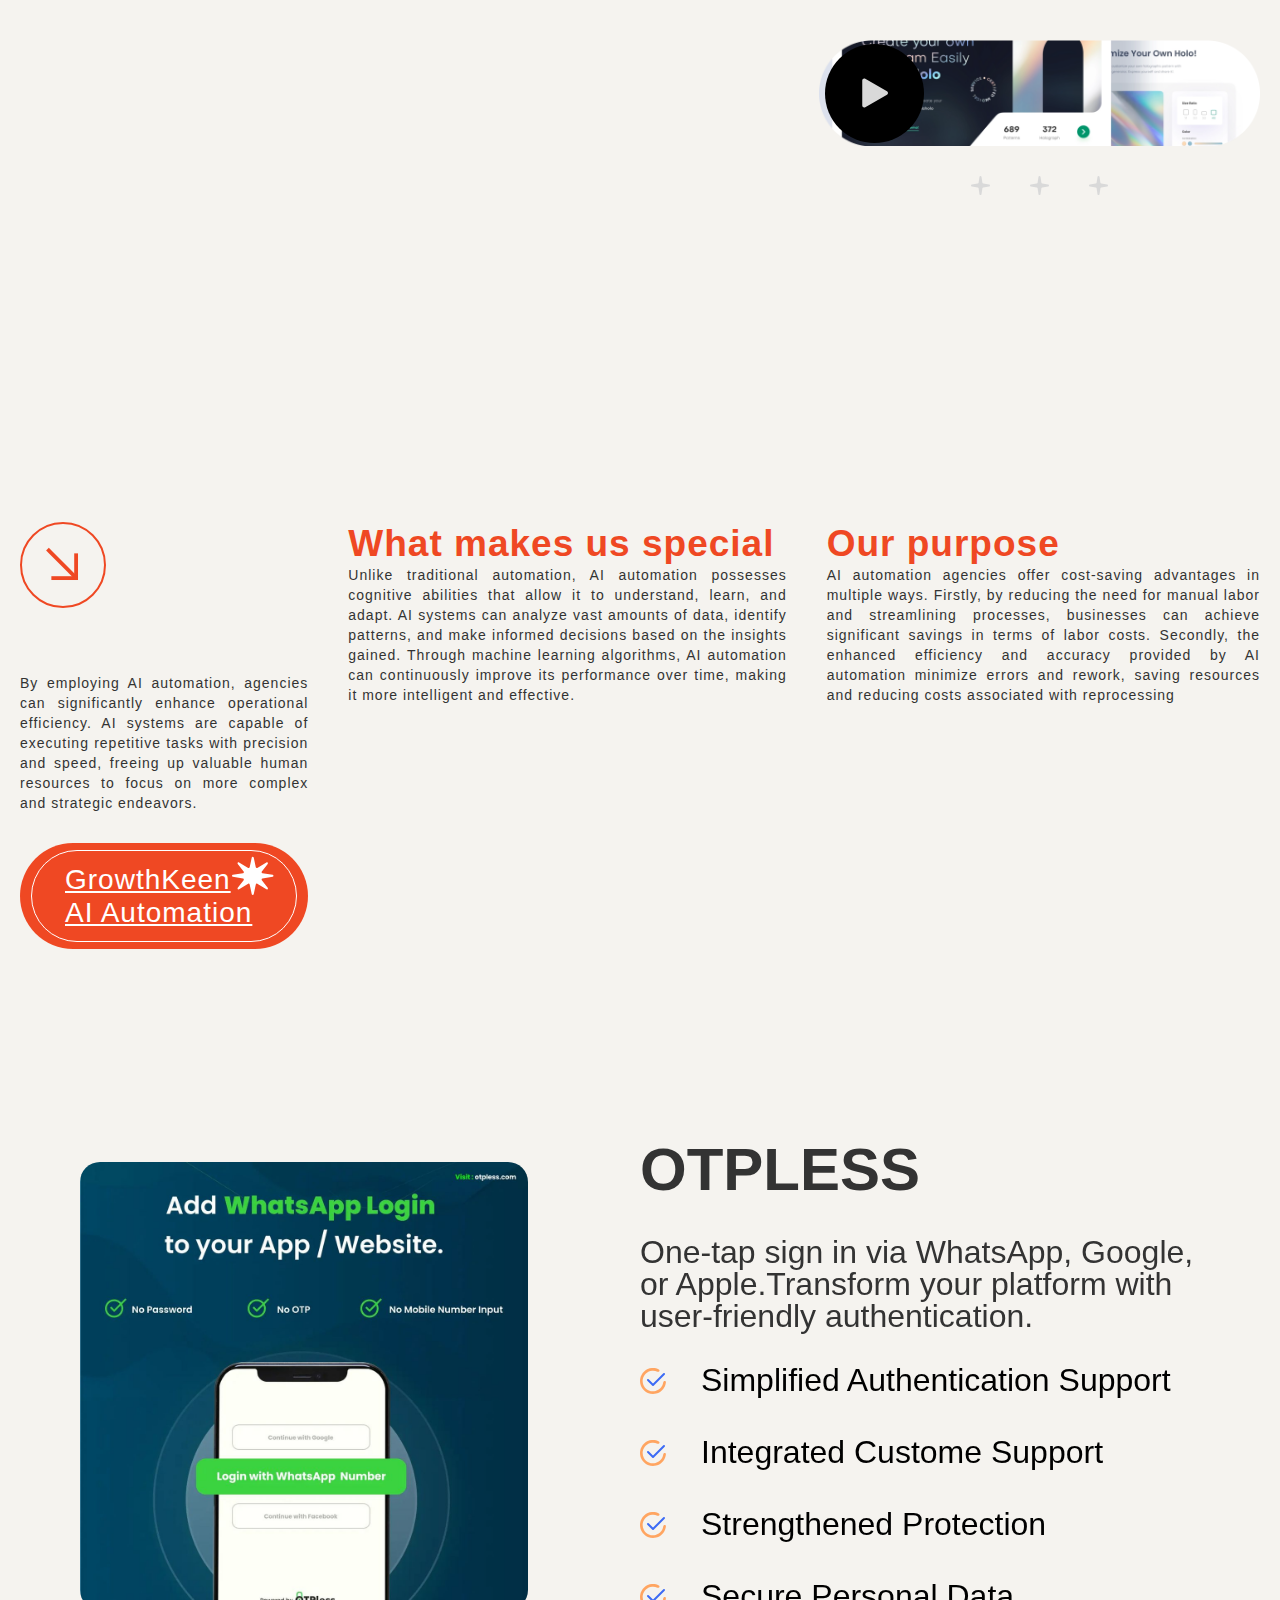
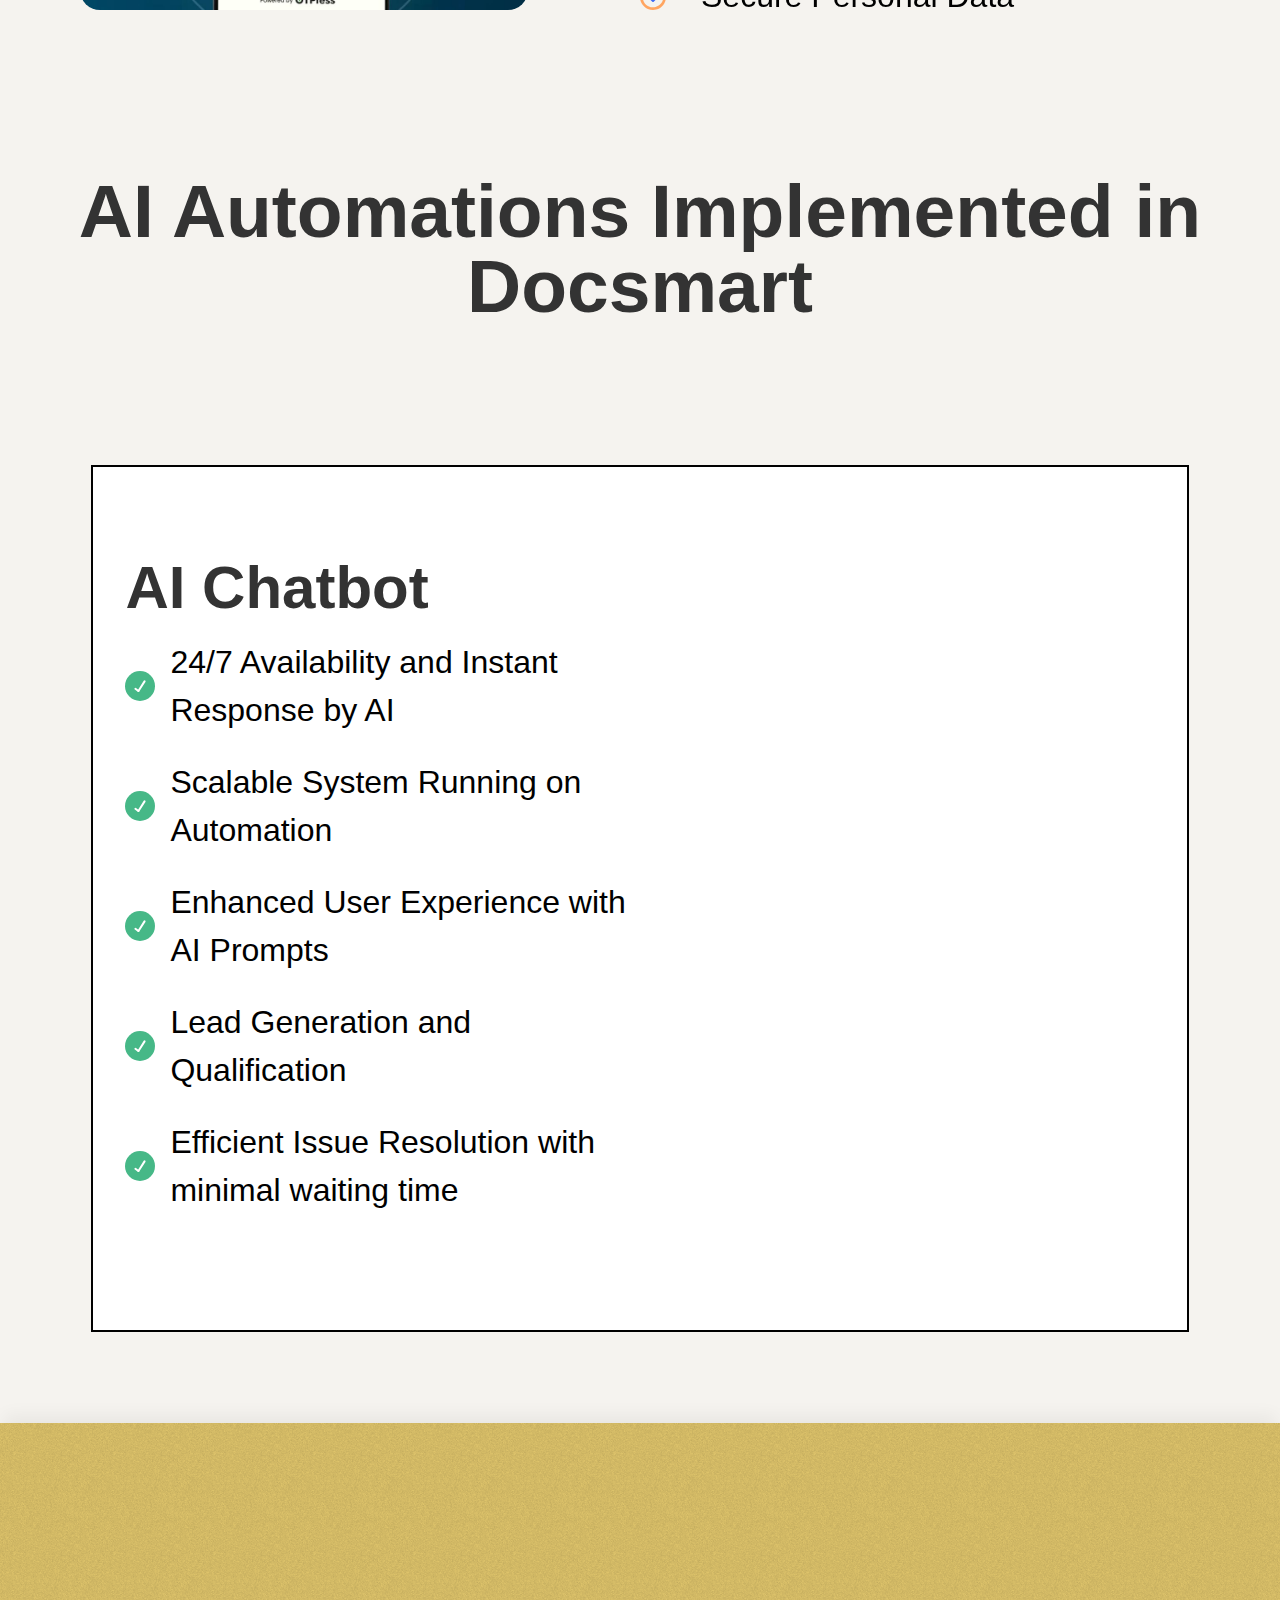
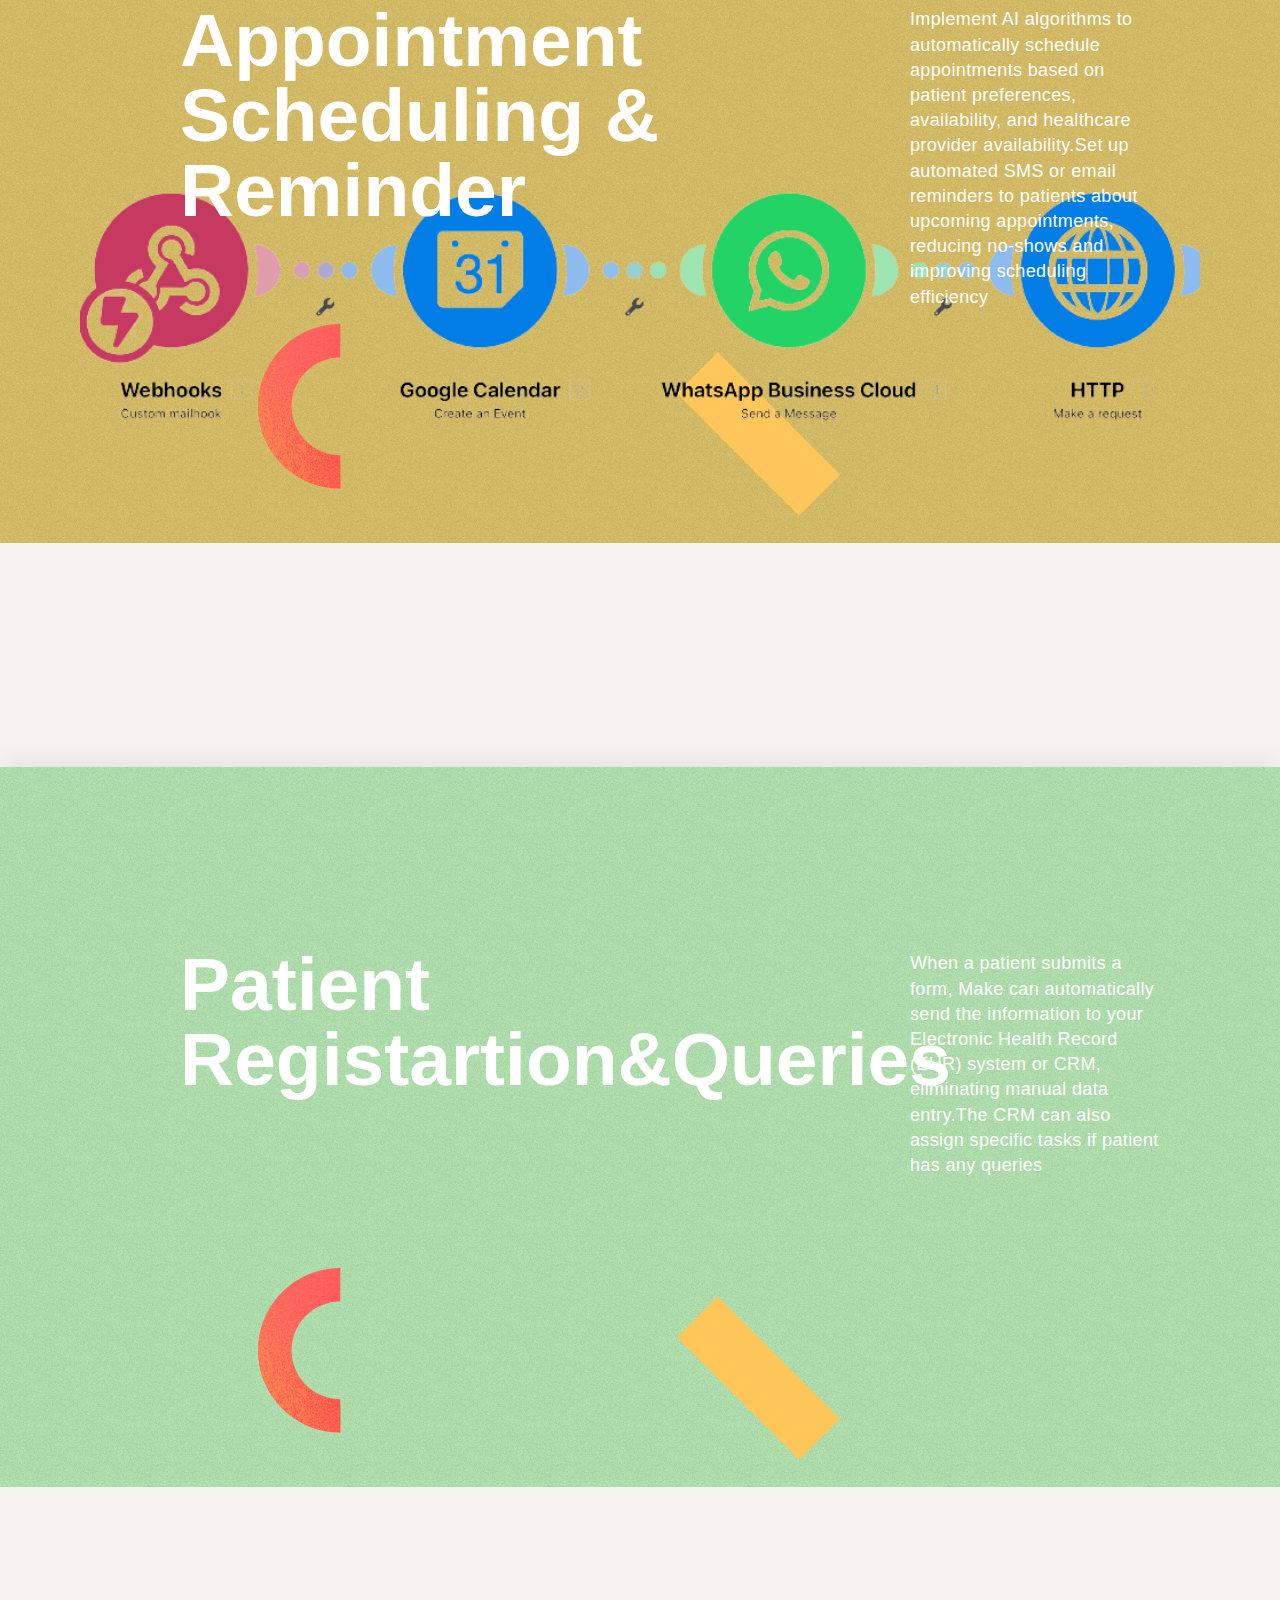
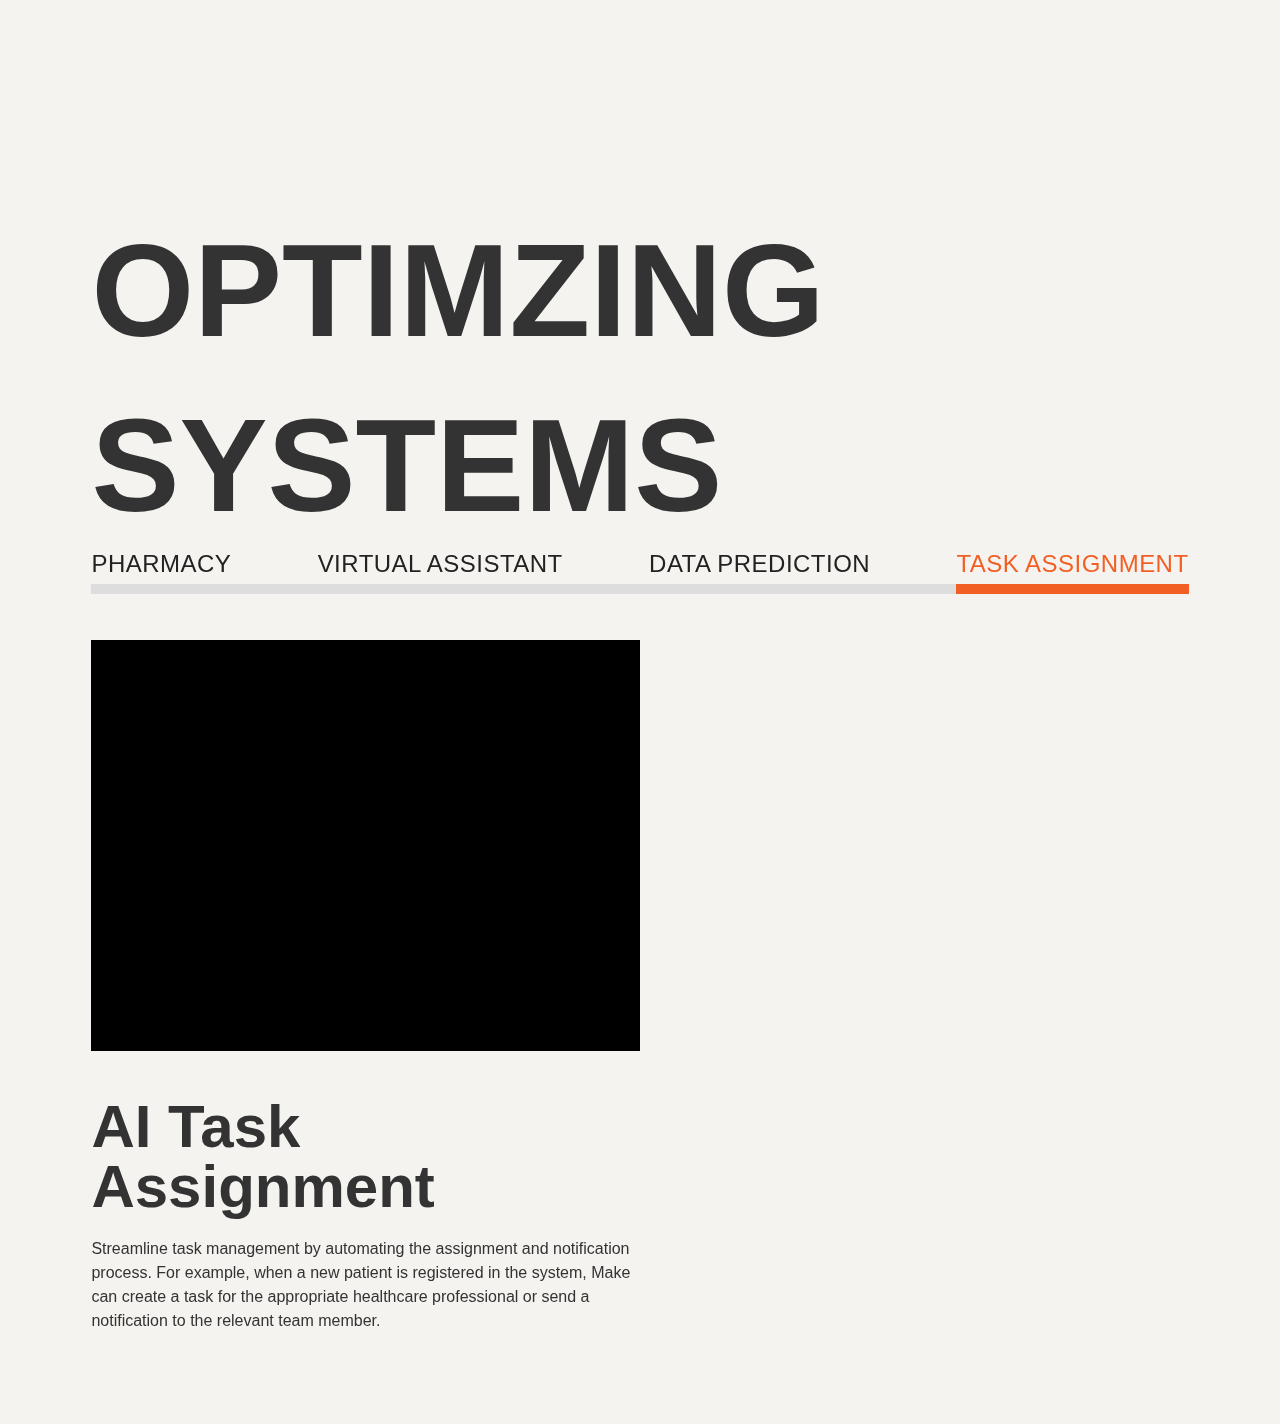
<file: index.html>
<!DOCTYPE html><!--  This site was created in Webflow. https://www.webflow.com  -->
<!--  Last Published: Fri Jul 07 2023 17:07:34 GMT+0000 (Coordinated Universal Time)  -->
<html data-wf-page="64a26559b5f10321a6ecaaf0" data-wf-site="64a26559b5f10321a6ecaaeb">
<head>
  <meta charset="utf-8">
  <title>docsmart</title>
  <meta content="width=device-width, initial-scale=1" name="viewport">
  <meta content="Webflow" name="generator">
  <link href="css/normalize.css" rel="stylesheet" type="text/css">
  <link href="css/webflow.css" rel="stylesheet" type="text/css">
  <link href="css/docsmart.webflow.css" rel="stylesheet" type="text/css">
  <style>@media (max-width:991px) and (min-width:768px) {html.w-mod-js:not(.w-mod-ix) [data-w-id="1048f8a4-e888-8a3b-8247-c99bacbfcb45"] {opacity:0;}html.w-mod-js:not(.w-mod-ix) [data-w-id="7757bf3f-7e3c-2ed5-4171-ab810b6cdeaf"] {opacity:0;}}@media (max-width:767px) and (min-width:480px) {html.w-mod-js:not(.w-mod-ix) [data-w-id="1048f8a4-e888-8a3b-8247-c99bacbfcb45"] {opacity:0;}html.w-mod-js:not(.w-mod-ix) [data-w-id="7757bf3f-7e3c-2ed5-4171-ab810b6cdeaf"] {opacity:0;}}@media (max-width:479px) {html.w-mod-js:not(.w-mod-ix) [data-w-id="1048f8a4-e888-8a3b-8247-c99bacbfcb45"] {opacity:0;}html.w-mod-js:not(.w-mod-ix) [data-w-id="7757bf3f-7e3c-2ed5-4171-ab810b6cdeaf"] {opacity:0;}}</style>
  <script type="text/javascript">!function(o,c){var n=c.documentElement,t=" w-mod-";n.className+=t+"js",("ontouchstart"in o||o.DocumentTouch&&c instanceof DocumentTouch)&&(n.className+=t+"touch")}(window,document);</script>
  <link href="images/favicon.ico" rel="shortcut icon" type="image/x-icon">
  <link href="images/webclip.png" rel="apple-touch-icon">
</head>
<body class="body">
  <div class="page-wrapper">
    <div class="hero-section wf-section">
      <div class="container w-container">
        <div class="hero-wrapper">
          <div class="hero-left-content">
            <h1 data-w-id="70567632-5f48-8c54-a288-b2a7fa9cffb5" style="opacity:0" class="hero-title upper-case">Docsmart<br>Transition<br></h1>
          </div>
          <div class="hero-right-content">
            <div class="hero-frame"><img src="images/hero-frame-image.png" loading="lazy" sizes="(max-width: 479px) 92vw, (max-width: 767px) 95vw, (max-width: 991px) 57vw, 100vw" srcset="images/hero-frame-image-p-500.png 500w, images/hero-frame-image-p-800.png 800w, images/hero-frame-image.png 930w" alt="Hero Frame Image" class="hero-image">
              <a href="#" class="play-icon w-inline-block w-lightbox"><img src="images/play-icon.svg" loading="lazy" alt="Play Icon">
                <script type="application/json" class="w-json">{
  "items": [
    {
      "url": "https://youtube.com/watch?v=sCurGlAOFIw",
      "originalUrl": "https://youtube.com/watch?v=sCurGlAOFIw",
      "width": 940,
      "height": 528,
      "thumbnailUrl": "https://i.ytimg.com/vi/sCurGlAOFIw/hqdefault.jpg",
      "html": "<iframe class=\"embedly-embed\" src=\"//cdn.embedly.com/widgets/media.html?src=https%3A%2F%2Fwww.youtube.com%2Fembed%2FsCurGlAOFIw%3Ffeature%3Doembed&display_name=YouTube&url=https%3A%2F%2Fwww.youtube.com%2Fwatch%3Fv%3DsCurGlAOFIw&image=https%3A%2F%2Fi.ytimg.com%2Fvi%2FsCurGlAOFIw%2Fhqdefault.jpg&key=96f1f04c5f4143bcb0f2e68c87d65feb&type=text%2Fhtml&schema=youtube\" width=\"940\" height=\"528\" scrolling=\"no\" title=\"YouTube embed\" frameborder=\"0\" allow=\"autoplay; fullscreen\" allowfullscreen=\"true\"></iframe>",
      "type": "video"
    }
  ],
  "group": ""
}</script>
              </a>
            </div>
            <div class="star-group"><img src="images/star-grey.svg" loading="lazy" alt="Star Grey" class="star"><img src="images/star-grey.svg" loading="lazy" alt="Star Grey" class="star"><img src="images/star-grey.svg" loading="lazy" alt="Star Grey" class="star"></div>
            <div class="hero-text-wrapper">
              <p data-w-id="70567632-5f48-8c54-a288-b2a7fa9cffc1" style="opacity:0" class="hero-paragraph">A cutting-edge healthcare app designed to revolutionize your well-being. With our app, you&#x27;ll experience a multitude of benefits that will transform the way you manage your health.</p>
            </div>
          </div>
        </div>
        <div class="hero-buttons">
          <a data-w-id="70567632-5f48-8c54-a288-b2a7fa9cffc4" style="opacity:0" href="#" class="hero-tag-button w-inline-block">
            <p class="tag-text">Medical App</p>
          </a>
          <a data-w-id="70567632-5f48-8c54-a288-b2a7fa9cffc7" style="opacity:0" href="#" class="hero-tag-button w-inline-block">
            <p class="tag-text">Healthcare Convinience at Fingertips</p>
          </a>
          <div data-w-id="70567632-5f48-8c54-a288-b2a7fa9cffca" style="width:0px" class="hero-divider"></div>
        </div>
      </div>
    </div>
    <div class="about-us-section wf-section">
      <div class="container w-container">
        <div class="about-us-grid">
          <div id="w-node-_0c584f7e-9996-4229-996d-437b503a233c-a6ecaaf0" class="block-1 width-268">
            <a data-w-id="0c584f7e-9996-4229-996d-437b503a233d" href="#" class="orange-arrow mb60 w-inline-block"><img src="images/orange-down-arrow-icon.svg" loading="lazy" alt="Orange Down Arrow Icon" class="arrow-icon"></a>
            <p class="about-text">By employing AI automation, agencies can significantly enhance operational efficiency. AI systems are capable of executing repetitive tasks with precision and speed, freeing up valuable human resources to focus on more complex and strategic endeavors.</p>
            <a href="#" class="get-started-button w-inline-block">
              <div class="border">
                <div>GrowthKeen<br>AI Automation<br></div><img src="images/button-star.svg" loading="lazy" alt="Button Star" class="button-star">
              </div>
            </a>
          </div>
          <div id="w-node-_0c584f7e-9996-4229-996d-437b503a2348-a6ecaaf0" class="block-2 width-268">
            <h2 class="small-h2 mb60">What makes us special</h2>
            <p class="about-text">Unlike traditional automation, AI automation possesses cognitive abilities that allow it to understand, learn, and adapt. AI systems can analyze vast amounts of data, identify patterns, and make informed decisions based on the insights gained. Through machine learning algorithms, AI automation can continuously improve its performance over time, making it more intelligent and effective.</p>
          </div>
          <div id="w-node-_0c584f7e-9996-4229-996d-437b503a234d-a6ecaaf0" class="block-3 width-268">
            <h2 class="small-h2 mb100">Our purpose</h2>
            <p class="about-text">AI automation agencies offer cost-saving advantages in multiple ways. Firstly, by reducing the need for manual labor and streamlining processes, businesses can achieve significant savings in terms of labor costs. Secondly, the enhanced efficiency and accuracy provided by AI automation minimize errors and rework, saving resources and reducing costs associated with reprocessing</p>
          </div>
        </div>
      </div>
    </div>
    <section class="section-home-features wf-section">
      <div class="page-padding">
        <div class="vertical-spacing">
          <div class="container-3">
            <div class="features-section-wrapper">
              <div class="features-illustration-wrapper"><img src="images/Snapinsta.app_318257764_181120414504326_4749052255724110166_n_1080.jpg" loading="lazy" width="551" sizes="100vw" srcset="images/Snapinsta.app_318257764_181120414504326_4749052255724110166_n_1080-p-500.jpg 500w, images/Snapinsta.app_318257764_181120414504326_4749052255724110166_n_1080-p-800.jpg 800w, images/Snapinsta.app_318257764_181120414504326_4749052255724110166_n_1080.jpg 1080w" alt="" class="image"></div>
              <div id="w-node-_859d3dbf-f023-83f1-b463-08823a151b0e-a6ecaaf0" class="features-section-content-wrapper">
                <div class="margin-bottom-24">
                  <h2 class="heading-small">OTPLESS</h2>
                </div>
                <div class="margin-bottom-24">
                  <p class="text-color-grey">One-tap sign in via WhatsApp, Google, or Apple.Transform your platform with user-friendly authentication.</p>
                </div>
                <div class="checkbox-blocks-wrapper">
                  <div class="checkbox-block">
                    <div class="tick-icon-wrapper"><img src="images/Group.svg" loading="lazy" alt=""></div>
                    <div class="body-16-medium">Simplified Authentication Support</div>
                  </div>
                  <div class="checkbox-block">
                    <div class="tick-icon-wrapper"><img src="images/Group.svg" loading="lazy" alt=""></div>
                    <div class="body-16-medium">Integrated Custome Support</div>
                  </div>
                  <div class="checkbox-block">
                    <div class="tick-icon-wrapper"><img src="images/Group.svg" loading="lazy" alt=""></div>
                    <div class="body-16-medium">Strengthened Protection</div>
                  </div>
                  <div class="checkbox-block">
                    <div class="tick-icon-wrapper"><img src="images/Group.svg" loading="lazy" alt=""></div>
                    <div class="body-16-medium">Secure Personal Data</div>
                  </div>
                </div>
              </div>
            </div>
          </div>
        </div>
      </div>
    </section>
    <h1 class="heading-3">AI Automations Implemented in Docsmart</h1>
    <div class="section-5 wf-section">
      <div class="padding---m">
        <div class="background---black border---black border-radius-s margin-bottom---m">
          <div class="column-wrapper">
            <div class="column half is-diff">
              <div data-w-id="153dde3a-b9b6-b962-97e0-ccc5802a45c2" data-animation-type="lottie" data-src="documents/143852-cute-chatbot-greeting-people-with-computer.lottie" data-loop="1" data-direction="1" data-autoplay="1" data-is-ix2-target="0" data-renderer="svg" data-duration="0"></div>
            </div>
            <div class="column half padding---m background---white flex vertical justify-center">
              <h3 class="headline s margin-bottom---xs">AI Chatbot</h3>
              <div class="checkbox-block">
                <div class="icon-wrapper background---bonus-4 margin-right---15"><img src="images/icon-small-check.svg" loading="lazy" alt=""></div>
                <div class="body-16-medium">24/7 Availability and Instant Response by AI</div>
              </div>
              <div class="checkbox-block">
                <div class="icon-wrapper background---bonus-4 margin-right---15"><img src="images/icon-small-check.svg" loading="lazy" alt=""></div>
                <div class="body-16-medium">Scalable System Running on Automation</div>
              </div>
              <div class="checkbox-block">
                <div class="icon-wrapper background---bonus-4 margin-right---15"><img src="images/icon-small-check.svg" loading="lazy" alt=""></div>
                <div class="body-16-medium">Enhanced User Experience with AI Prompts</div>
              </div>
              <div class="checkbox-block">
                <div class="icon-wrapper background---bonus-4 margin-right---15"><img src="images/icon-small-check.svg" loading="lazy" alt=""></div>
                <div class="body-16-medium">Lead Generation and Qualification</div>
              </div>
              <div class="checkbox-block">
                <div class="icon-wrapper background---bonus-4 margin-right---15"><img src="images/icon-small-check.svg" loading="lazy" alt=""></div>
                <div class="body-16-medium">Efficient Issue Resolution with minimal waiting time</div>
              </div>
            </div>
          </div>
        </div>
      </div>
    </div>
    <div class="section_stack">
      <div class="padding-global">
        <div class="container-large">
          <div class="stack_component">
            <div class="stack_card">
              <section id="about" data-w-id="1048f8a4-e888-8a3b-8247-c99bacbfcb44" class="section-2 section--media">
                <div data-w-id="1048f8a4-e888-8a3b-8247-c99bacbfcb45" class="content">
                  <div class="media__content">
                    <div class="media__border"></div>
                    <div class="meida__img-wrap"><img src="images/app1-removebg-preview.png" loading="lazy" width="775" sizes="(max-width: 479px) 78vw, (max-width: 767px) 86vw, (max-width: 991px) 85vw, (max-width: 1439px) 89vw, 1280px" srcset="images/app1-removebg-preview-p-500.png 500w, images/app1-removebg-preview-p-800.png 800w, images/app1-removebg-preview.png 978w" alt="" class="media__img"></div>
                    <h2 class="heading--size-98"><span class="heading__span mod--1">Appointment Scheduling &amp; Reminder<br></span>Sz Ss<br></h2>
                    <div class="media__desc-wrap">
                      <p class="media__desc">Implement AI algorithms to automatically schedule appointments based on patient preferences, availability, and healthcare provider availability.Set up automated SMS or email reminders to patients about upcoming appointments, reducing no-shows and improving scheduling efficiency</p>
                    </div>
                    <div class="media__elem1">
                      <div class="media__elem1-into"></div>
                    </div>
                    <div class="media__elem2">
                      <div class="media__elem2-into"></div>
                    </div>
                  </div>
                </div>
              </section>
            </div>
            <div class="stack_card is-2">
              <section id="about" data-w-id="7757bf3f-7e3c-2ed5-4171-ab810b6cdeae" class="section-2 section--media is-grren">
                <div data-w-id="7757bf3f-7e3c-2ed5-4171-ab810b6cdeaf" class="content">
                  <div class="media__content">
                    <div class="media__border"></div>
                    <div class="meida__img-wrap"><img src="images/patreg-removebg-preview.png" loading="lazy" width="775" sizes="(max-width: 479px) 78vw, (max-width: 767px) 86vw, (max-width: 991px) 85vw, (max-width: 1439px) 89vw, 1280px" srcset="images/patreg-removebg-preview-p-500.png 500w, images/patreg-removebg-preview-p-800.png 800w, images/patreg-removebg-preview.png 947w" alt="" class="media__img"></div>
                    <h2 class="heading--size-98"><span class="heading__span mod--1">Patient Registartion&amp;Queries<br></span>Sz Ss<br></h2>
                    <div class="media__desc-wrap">
                      <p class="media__desc">When a patient submits a form, Make can automatically send the information to your Electronic Health Record (EHR) system or CRM, eliminating manual data entry.The CRM can also assign specific tasks if patient has any queries</p>
                    </div>
                    <div class="media__elem1">
                      <div class="media__elem1-into"></div>
                    </div>
                    <div class="media__elem2">
                      <div class="media__elem2-into"></div>
                    </div>
                  </div>
                </div>
              </section>
            </div>
            <div class="stack_card is-2"></div>
          </div>
        </div>
      </div>
    </div>
    <div class="section-5 wf-section">
      <div class="padding---m pdading-top---s">
        <h1 class="headline xxl center line-height-100 margin-bottom---s background---black-texture clip-to-text">Optimzing systems</h1>
        <div data-current="Tab 4" data-easing="ease" data-duration-in="300" data-duration-out="100" class="w-tabs">
          <div class="feature-tab-wrapper w-tab-menu">
            <a data-w-tab="Tab 1" class="feature-tab w-inline-block w-tab-link">
              <div>Pharmacy</div>
            </a>
            <a data-w-tab="Tab 2" class="feature-tab w-inline-block w-tab-link">
              <div>VIRTUAL aSSISTANT</div>
            </a>
            <a data-w-tab="Tab 3" class="feature-tab w-inline-block w-tab-link">
              <div>Data Prediction</div>
            </a>
            <a data-w-tab="Tab 4" class="feature-tab w-inline-block w-tab-link w--current">
              <div>Task assignment</div>
            </a>
          </div>
          <div class="w-tab-content">
            <div data-w-tab="Tab 1" class="w-tab-pane">
              <div class="padding-top---s padding-top-tab---m padding-top-mob---s">
                <div class="column-wrapper is-more">
                  <div class="column half">
                    <div class="image-3 _4x3 full-height"><img sizes="(max-width: 767px) 93vw, (max-width: 1439px) 43vw, (max-width: 1919px) 42vw, 813px" srcset="images/2203_w037_n003_239b_p1_239-p-500.jpg 500w, images/2203_w037_n003_239b_p1_239-p-800.jpg 800w, images/2203_w037_n003_239b_p1_239-p-1080.jpg 1080w, images/2203_w037_n003_239b_p1_239-p-1600.jpg 1600w, images/2203_w037_n003_239b_p1_239-p-2000.jpg 2000w, images/2203_w037_n003_239b_p1_239-p-2600.jpg 2600w, images/2203_w037_n003_239b_p1_239-p-3200.jpg 3200w, images/2203_w037_n003_239b_p1_239.webp 6000w" src="images/2203_w037_n003_239b_p1_239.webp" loading="lazy" alt="" class="object-fit-cover border-radius-s border---black background---black"></div>
                  </div>
                  <div id="w-node-b1d03ceb-4295-417e-c304-80547ce3ce6c-a6ecaaf0" class="column half padding-left---m padding-top---s">
                    <h3 class="headline s margin-bottom---xs">Order Medicines through AI Bot</h3>
                    <div class="text-s">Users communicate through bot on various channels like Website, Whatsapp, Telegram, Instagram, Facebook and can order medicines by uploading prescriptions . They can also track their orders.</div>
                    <div class="margin-top---m"></div>
                  </div>
                </div>
              </div>
            </div>
            <div data-w-tab="Tab 2" class="w-tab-pane">
              <div class="padding-top---s">
                <div class="column-wrapper is-more">
                  <div class="column half">
                    <div class="image-3 _4x3 full-height"><img sizes="(max-width: 767px) 93vw, (max-width: 1439px) 43vw, (max-width: 1919px) 42vw, 813px" srcset="images/5124556-p-500.jpg 500w, images/5124556-p-800.jpg 800w, images/5124556-p-1080.jpg 1080w, images/5124556-p-1600.jpg 1600w, images/5124556.webp 2000w" src="images/5124556.webp" loading="lazy" alt="" class="object-fit-cover border-radius-s border---black background---black"></div>
                  </div>
                  <div id="w-node-b1d03ceb-4295-417e-c304-80547ce3ce7a-a6ecaaf0" class="column half padding-left---m padding-top---s">
                    <h3 class="headline s margin-bottom---xs">Virtual Health Assistant 24/7 for Users</h3>
                    <div class="text-s">AI chatbots offer a personalized and interactive user experience. They can guide visitors through your website, suggest relevant products or services, and provide tailored recommendations.</div>
                  </div>
                </div>
              </div>
            </div>
            <div data-w-tab="Tab 3" class="w-tab-pane">
              <div class="padding-top---s">
                <div class="column-wrapper is-more">
                  <div class="column half">
                    <div class="image-3 _4x3 full-height"><img sizes="(max-width: 767px) 93vw, (max-width: 1439px) 43vw, (max-width: 1919px) 42vw, 813px" srcset="images/AI-based-content-analysis_22029aaddb-png-p-500.jpg 500w, images/AI-based-content-analysis_22029aaddb-png-p-800.jpg 800w, images/AI-based-content-analysis_22029aaddb-png-p-1080.jpg 1080w, images/AI-based-content-analysis_22029aaddb-png.webp 1540w" src="images/AI-based-content-analysis_22029aaddb-png.webp" loading="lazy" alt="" class="object-fit-cover border-radius-s border---black background---black"></div>
                  </div>
                  <div id="w-node-b1d03ceb-4295-417e-c304-80547ce3ce87-a6ecaaf0" class="column half padding-left---m padding-top---s">
                    <h3 class="headline s margin-bottom---xs">Predictions based on user interaction.</h3>
                    <div class="text-s">AI chatbots can gather valuable data and insights about visitor interactions, frequently asked questions, and user preferences. This information can help you identify patterns, improve your website content, optimize user journeys, and make data-driven business decisions.</div>
                  </div>
                </div>
              </div>
            </div>
            <div data-w-tab="Tab 4" class="w-tab-pane w--tab-active">
              <div class="padding-top---s">
                <div class="column-wrapper is-more">
                  <div class="column half">
                    <div class="image-3 _4x3 full-height"><img sizes="(max-width: 767px) 93vw, (max-width: 1439px) 43vw, (max-width: 1919px) 42vw, 813px" srcset="images/HowToEffectiveAssignTasksToTeamMembersToIncreaseProductivity-p-500.png 500w, images/HowToEffectiveAssignTasksToTeamMembersToIncreaseProductivity.png 1000w" src="images/HowToEffectiveAssignTasksToTeamMembersToIncreaseProductivity.png" loading="lazy" alt="" class="object-fit-cover border-radius-s border---black background---black"></div>
                  </div>
                  <div id="w-node-b1d03ceb-4295-417e-c304-80547ce3ce94-a6ecaaf0" class="column half padding-left---m padding-top---s">
                    <h3 class="headline s margin-bottom---xs">AI Task Assignment</h3>
                    <div class="text-s">Streamline task management by automating the assignment and notification process. For example, when a new patient is registered in the system, Make can create a task for the appropriate healthcare professional or send a notification to the relevant team member.</div>
                  </div>
                </div>
              </div>
            </div>
          </div>
        </div>
      </div>
    </div>
  </div>
  <script src="https://d3e54v103j8qbb.cloudfront.net/js/jquery-3.5.1.min.dc5e7f18c8.js?site=64a26559b5f10321a6ecaaeb" type="text/javascript" integrity="sha256-9/aliU8dGd2tb6OSsuzixeV4y/faTqgFtohetphbbj0=" crossorigin="anonymous"></script>
  <script src="js/webflow.js" type="text/javascript"></script>
</body>
</html>
</file>
<file: css/webflow.css>
@font-face {
  font-family: 'webflow-icons';
  src: url("[data-uri]") format('truetype');
  font-weight: normal;
  font-style: normal;
}
[class^="w-icon-"],
[class*=" w-icon-"] {
  /* use !important to prevent issues with browser extensions that change fonts */
  font-family: 'webflow-icons' !important;
  speak: none;
  font-style: normal;
  font-weight: normal;
  font-variant: normal;
  text-transform: none;
  line-height: 1;
  /* Better Font Rendering =========== */
  -webkit-font-smoothing: antialiased;
  -moz-osx-font-smoothing: grayscale;
}
.w-icon-slider-right:before {
  content: "\e600";
}
.w-icon-slider-left:before {
  content: "\e601";
}
.w-icon-nav-menu:before {
  content: "\e602";
}
.w-icon-arrow-down:before,
.w-icon-dropdown-toggle:before {
  content: "\e603";
}
.w-icon-file-upload-remove:before {
  content: "\e900";
}
.w-icon-file-upload-icon:before {
  content: "\e903";
}
* {
  -webkit-box-sizing: border-box;
  -moz-box-sizing: border-box;
  box-sizing: border-box;
}
html {
  height: 100%;
}
body {
  margin: 0;
  min-height: 100%;
  background-color: #fff;
  font-family: Arial, sans-serif;
  font-size: 14px;
  line-height: 20px;
  color: #333;
}
img {
  max-width: 100%;
  vertical-align: middle;
  display: inline-block;
}
html.w-mod-touch * {
  background-attachment: scroll !important;
}
.w-block {
  display: block;
}
.w-inline-block {
  max-width: 100%;
  display: inline-block;
}
.w-clearfix:before,
.w-clearfix:after {
  content: " ";
  display: table;
  grid-column-start: 1;
  grid-row-start: 1;
  grid-column-end: 2;
  grid-row-end: 2;
}
.w-clearfix:after {
  clear: both;
}
.w-hidden {
  display: none;
}
.w-button {
  display: inline-block;
  padding: 9px 15px;
  background-color: #3898EC;
  color: white;
  border: 0;
  line-height: inherit;
  text-decoration: none;
  cursor: pointer;
  border-radius: 0;
}
input.w-button {
  -webkit-appearance: button;
}
html[data-w-dynpage] [data-w-cloak] {
  color: transparent !important;
}
.w-webflow-badge,
.w-webflow-badge * {
  position: static;
  left: auto;
  top: auto;
  right: auto;
  bottom: auto;
  z-index: auto;
  display: block;
  visibility: visible;
  overflow: visible;
  overflow-x: visible;
  overflow-y: visible;
  box-sizing: border-box;
  width: auto;
  height: auto;
  max-height: none;
  max-width: none;
  min-height: 0;
  min-width: 0;
  margin: 0;
  padding: 0;
  float: none;
  clear: none;
  border: 0 none transparent;
  border-radius: 0;
  background: none;
  background-image: none;
  background-position: 0% 0%;
  background-size: auto auto;
  background-repeat: repeat;
  background-origin: padding-box;
  background-clip: border-box;
  background-attachment: scroll;
  background-color: transparent;
  box-shadow: none;
  opacity: 1;
  transform: none;
  transition: none;
  direction: ltr;
  font-family: inherit;
  font-weight: inherit;
  color: inherit;
  font-size: inherit;
  line-height: inherit;
  font-style: inherit;
  font-variant: inherit;
  text-align: inherit;
  letter-spacing: inherit;
  text-decoration: inherit;
  text-indent: 0;
  text-transform: inherit;
  list-style-type: disc;
  text-shadow: none;
  font-smoothing: auto;
  vertical-align: baseline;
  cursor: inherit;
  white-space: inherit;
  word-break: normal;
  word-spacing: normal;
  word-wrap: normal;
}
.w-webflow-badge {
  position: fixed !important;
  display: inline-block !important;
  visibility: visible !important;
  z-index: 2147483647 !important;
  top: auto !important;
  right: 12px !important;
  bottom: 12px !important;
  left: auto !important;
  color: #AAADB0 !important;
  background-color: #fff !important;
  border-radius: 3px !important;
  padding: 6px 8px 6px 6px !important;
  font-size: 12px !important;
  opacity: 1 !important;
  line-height: 14px !important;
  text-decoration: none !important;
  transform: none !important;
  margin: 0 !important;
  width: auto !important;
  height: auto !important;
  overflow: visible !important;
  white-space: nowrap;
  box-shadow: 0 0 0 1px rgba(0, 0, 0, 0.1), 0px 1px 3px rgba(0, 0, 0, 0.1);
  cursor: pointer;
}
.w-webflow-badge > img {
  display: inline-block !important;
  visibility: visible !important;
  opacity: 1 !important;
  vertical-align: middle !important;
}
h1,
h2,
h3,
h4,
h5,
h6 {
  font-weight: bold;
  margin-bottom: 10px;
}
h1 {
  font-size: 38px;
  line-height: 44px;
  margin-top: 20px;
}
h2 {
  font-size: 32px;
  line-height: 36px;
  margin-top: 20px;
}
h3 {
  font-size: 24px;
  line-height: 30px;
  margin-top: 20px;
}
h4 {
  font-size: 18px;
  line-height: 24px;
  margin-top: 10px;
}
h5 {
  font-size: 14px;
  line-height: 20px;
  margin-top: 10px;
}
h6 {
  font-size: 12px;
  line-height: 18px;
  margin-top: 10px;
}
p {
  margin-top: 0;
  margin-bottom: 10px;
}
blockquote {
  margin: 0 0 10px 0;
  padding: 10px 20px;
  border-left: 5px solid #E2E2E2;
  font-size: 18px;
  line-height: 22px;
}
figure {
  margin: 0;
  margin-bottom: 10px;
}
figcaption {
  margin-top: 5px;
  text-align: center;
}
ul,
ol {
  margin-top: 0px;
  margin-bottom: 10px;
  padding-left: 40px;
}
.w-list-unstyled {
  padding-left: 0;
  list-style: none;
}
.w-embed:before,
.w-embed:after {
  content: " ";
  display: table;
  grid-column-start: 1;
  grid-row-start: 1;
  grid-column-end: 2;
  grid-row-end: 2;
}
.w-embed:after {
  clear: both;
}
.w-video {
  width: 100%;
  position: relative;
  padding: 0;
}
.w-video iframe,
.w-video object,
.w-video embed {
  position: absolute;
  top: 0;
  left: 0;
  width: 100%;
  height: 100%;
  border: none;
}
fieldset {
  padding: 0;
  margin: 0;
  border: 0;
}
button,
[type='button'],
[type='reset'] {
  border: 0;
  cursor: pointer;
  -webkit-appearance: button;
}
.w-form {
  margin: 0 0 15px;
}
.w-form-done {
  display: none;
  padding: 20px;
  text-align: center;
  background-color: #dddddd;
}
.w-form-fail {
  display: none;
  margin-top: 10px;
  padding: 10px;
  background-color: #ffdede;
}
label {
  display: block;
  margin-bottom: 5px;
  font-weight: bold;
}
.w-input,
.w-select {
  display: block;
  width: 100%;
  height: 38px;
  padding: 8px 12px;
  margin-bottom: 10px;
  font-size: 14px;
  line-height: 1.42857143;
  color: #333333;
  vertical-align: middle;
  background-color: #ffffff;
  border: 1px solid #cccccc;
}
.w-input:-moz-placeholder,
.w-select:-moz-placeholder {
  color: #999;
}
.w-input::-moz-placeholder,
.w-select::-moz-placeholder {
  color: #999;
  opacity: 1;
}
.w-input::-webkit-input-placeholder,
.w-select::-webkit-input-placeholder {
  color: #999;
}
.w-input:focus,
.w-select:focus {
  border-color: #3898EC;
  outline: 0;
}
.w-input[disabled],
.w-select[disabled],
.w-input[readonly],
.w-select[readonly],
fieldset[disabled] .w-input,
fieldset[disabled] .w-select {
  cursor: not-allowed;
}
.w-input[disabled]:not(.w-input-disabled),
.w-select[disabled]:not(.w-input-disabled),
.w-input[readonly],
.w-select[readonly],
fieldset[disabled]:not(.w-input-disabled) .w-input,
fieldset[disabled]:not(.w-input-disabled) .w-select {
  background-color: #eeeeee;
}
textarea.w-input,
textarea.w-select {
  height: auto;
}
.w-select {
  background-color: #f3f3f3;
}
.w-select[multiple] {
  height: auto;
}
.w-form-label {
  display: inline-block;
  cursor: pointer;
  font-weight: normal;
  margin-bottom: 0px;
}
.w-radio {
  display: block;
  margin-bottom: 5px;
  padding-left: 20px;
}
.w-radio:before,
.w-radio:after {
  content: " ";
  display: table;
  grid-column-start: 1;
  grid-row-start: 1;
  grid-column-end: 2;
  grid-row-end: 2;
}
.w-radio:after {
  clear: both;
}
.w-radio-input {
  margin: 4px 0 0;
  line-height: normal;
  float: left;
  margin-left: -20px;
}
.w-radio-input {
  margin-top: 3px;
}
.w-file-upload {
  display: block;
  margin-bottom: 10px;
}
.w-file-upload-input {
  width: 0.1px;
  height: 0.1px;
  opacity: 0;
  overflow: hidden;
  position: absolute;
  z-index: -100;
}
.w-file-upload-default,
.w-file-upload-uploading,
.w-file-upload-success {
  display: inline-block;
  color: #333333;
}
.w-file-upload-error {
  display: block;
  margin-top: 10px;
}
.w-file-upload-default.w-hidden,
.w-file-upload-uploading.w-hidden,
.w-file-upload-error.w-hidden,
.w-file-upload-success.w-hidden {
  display: none;
}
.w-file-upload-uploading-btn {
  display: flex;
  font-size: 14px;
  font-weight: normal;
  cursor: pointer;
  margin: 0;
  padding: 8px 12px;
  border: 1px solid #cccccc;
  background-color: #fafafa;
}
.w-file-upload-file {
  display: flex;
  flex-grow: 1;
  justify-content: space-between;
  margin: 0;
  padding: 8px 9px 8px 11px;
  border: 1px solid #cccccc;
  background-color: #fafafa;
}
.w-file-upload-file-name {
  font-size: 14px;
  font-weight: normal;
  display: block;
}
.w-file-remove-link {
  margin-top: 3px;
  margin-left: 10px;
  width: auto;
  height: auto;
  padding: 3px;
  display: block;
  cursor: pointer;
}
.w-icon-file-upload-remove {
  margin: auto;
  font-size: 10px;
}
.w-file-upload-error-msg {
  display: inline-block;
  color: #ea384c;
  padding: 2px 0;
}
.w-file-upload-info {
  display: inline-block;
  line-height: 38px;
  padding: 0 12px;
}
.w-file-upload-label {
  display: inline-block;
  font-size: 14px;
  font-weight: normal;
  cursor: pointer;
  margin: 0;
  padding: 8px 12px;
  border: 1px solid #cccccc;
  background-color: #fafafa;
}
.w-icon-file-upload-icon,
.w-icon-file-upload-uploading {
  display: inline-block;
  margin-right: 8px;
  width: 20px;
}
.w-icon-file-upload-uploading {
  height: 20px;
}
.w-container {
  margin-left: auto;
  margin-right: auto;
  max-width: 940px;
}
.w-container:before,
.w-container:after {
  content: " ";
  display: table;
  grid-column-start: 1;
  grid-row-start: 1;
  grid-column-end: 2;
  grid-row-end: 2;
}
.w-container:after {
  clear: both;
}
.w-container .w-row {
  margin-left: -10px;
  margin-right: -10px;
}
.w-row:before,
.w-row:after {
  content: " ";
  display: table;
  grid-column-start: 1;
  grid-row-start: 1;
  grid-column-end: 2;
  grid-row-end: 2;
}
.w-row:after {
  clear: both;
}
.w-row .w-row {
  margin-left: 0;
  margin-right: 0;
}
.w-col {
  position: relative;
  float: left;
  width: 100%;
  min-height: 1px;
  padding-left: 10px;
  padding-right: 10px;
}
.w-col .w-col {
  padding-left: 0;
  padding-right: 0;
}
.w-col-1 {
  width: 8.33333333%;
}
.w-col-2 {
  width: 16.66666667%;
}
.w-col-3 {
  width: 25%;
}
.w-col-4 {
  width: 33.33333333%;
}
.w-col-5 {
  width: 41.66666667%;
}
.w-col-6 {
  width: 50%;
}
.w-col-7 {
  width: 58.33333333%;
}
.w-col-8 {
  width: 66.66666667%;
}
.w-col-9 {
  width: 75%;
}
.w-col-10 {
  width: 83.33333333%;
}
.w-col-11 {
  width: 91.66666667%;
}
.w-col-12 {
  width: 100%;
}
.w-hidden-main {
  display: none !important;
}
@media screen and (max-width: 991px) {
  .w-container {
    max-width: 728px;
  }
  .w-hidden-main {
    display: inherit !important;
  }
  .w-hidden-medium {
    display: none !important;
  }
  .w-col-medium-1 {
    width: 8.33333333%;
  }
  .w-col-medium-2 {
    width: 16.66666667%;
  }
  .w-col-medium-3 {
    width: 25%;
  }
  .w-col-medium-4 {
    width: 33.33333333%;
  }
  .w-col-medium-5 {
    width: 41.66666667%;
  }
  .w-col-medium-6 {
    width: 50%;
  }
  .w-col-medium-7 {
    width: 58.33333333%;
  }
  .w-col-medium-8 {
    width: 66.66666667%;
  }
  .w-col-medium-9 {
    width: 75%;
  }
  .w-col-medium-10 {
    width: 83.33333333%;
  }
  .w-col-medium-11 {
    width: 91.66666667%;
  }
  .w-col-medium-12 {
    width: 100%;
  }
  .w-col-stack {
    width: 100%;
    left: auto;
    right: auto;
  }
}
@media screen and (max-width: 767px) {
  .w-hidden-main {
    display: inherit !important;
  }
  .w-hidden-medium {
    display: inherit !important;
  }
  .w-hidden-small {
    display: none !important;
  }
  .w-row,
  .w-container .w-row {
    margin-left: 0;
    margin-right: 0;
  }
  .w-col {
    width: 100%;
    left: auto;
    right: auto;
  }
  .w-col-small-1 {
    width: 8.33333333%;
  }
  .w-col-small-2 {
    width: 16.66666667%;
  }
  .w-col-small-3 {
    width: 25%;
  }
  .w-col-small-4 {
    width: 33.33333333%;
  }
  .w-col-small-5 {
    width: 41.66666667%;
  }
  .w-col-small-6 {
    width: 50%;
  }
  .w-col-small-7 {
    width: 58.33333333%;
  }
  .w-col-small-8 {
    width: 66.66666667%;
  }
  .w-col-small-9 {
    width: 75%;
  }
  .w-col-small-10 {
    width: 83.33333333%;
  }
  .w-col-small-11 {
    width: 91.66666667%;
  }
  .w-col-small-12 {
    width: 100%;
  }
}
@media screen and (max-width: 479px) {
  .w-container {
    max-width: none;
  }
  .w-hidden-main {
    display: inherit !important;
  }
  .w-hidden-medium {
    display: inherit !important;
  }
  .w-hidden-small {
    display: inherit !important;
  }
  .w-hidden-tiny {
    display: none !important;
  }
  .w-col {
    width: 100%;
  }
  .w-col-tiny-1 {
    width: 8.33333333%;
  }
  .w-col-tiny-2 {
    width: 16.66666667%;
  }
  .w-col-tiny-3 {
    width: 25%;
  }
  .w-col-tiny-4 {
    width: 33.33333333%;
  }
  .w-col-tiny-5 {
    width: 41.66666667%;
  }
  .w-col-tiny-6 {
    width: 50%;
  }
  .w-col-tiny-7 {
    width: 58.33333333%;
  }
  .w-col-tiny-8 {
    width: 66.66666667%;
  }
  .w-col-tiny-9 {
    width: 75%;
  }
  .w-col-tiny-10 {
    width: 83.33333333%;
  }
  .w-col-tiny-11 {
    width: 91.66666667%;
  }
  .w-col-tiny-12 {
    width: 100%;
  }
}
.w-widget {
  position: relative;
}
.w-widget-map {
  width: 100%;
  height: 400px;
}
.w-widget-map label {
  width: auto;
  display: inline;
}
.w-widget-map img {
  max-width: inherit;
}
.w-widget-map .gm-style-iw {
  text-align: center;
}
.w-widget-map .gm-style-iw > button {
  display: none !important;
}
.w-widget-twitter {
  overflow: hidden;
}
.w-widget-twitter-count-shim {
  display: inline-block;
  vertical-align: top;
  position: relative;
  width: 28px;
  height: 20px;
  text-align: center;
  background: white;
  border: #758696 solid 1px;
  border-radius: 3px;
}
.w-widget-twitter-count-shim * {
  pointer-events: none;
  -webkit-user-select: none;
  -moz-user-select: none;
  -ms-user-select: none;
  user-select: none;
}
.w-widget-twitter-count-shim .w-widget-twitter-count-inner {
  position: relative;
  font-size: 15px;
  line-height: 12px;
  text-align: center;
  color: #999;
  font-family: serif;
}
.w-widget-twitter-count-shim .w-widget-twitter-count-clear {
  position: relative;
  display: block;
}
.w-widget-twitter-count-shim.w--large {
  width: 36px;
  height: 28px;
}
.w-widget-twitter-count-shim.w--large .w-widget-twitter-count-inner {
  font-size: 18px;
  line-height: 18px;
}
.w-widget-twitter-count-shim:not(.w--vertical) {
  margin-left: 5px;
  margin-right: 8px;
}
.w-widget-twitter-count-shim:not(.w--vertical).w--large {
  margin-left: 6px;
}
.w-widget-twitter-count-shim:not(.w--vertical):before,
.w-widget-twitter-count-shim:not(.w--vertical):after {
  top: 50%;
  left: 0;
  border: solid transparent;
  content: ' ';
  height: 0;
  width: 0;
  position: absolute;
  pointer-events: none;
}
.w-widget-twitter-count-shim:not(.w--vertical):before {
  border-color: rgba(117, 134, 150, 0);
  border-right-color: #5d6c7b;
  border-width: 4px;
  margin-left: -9px;
  margin-top: -4px;
}
.w-widget-twitter-count-shim:not(.w--vertical).w--large:before {
  border-width: 5px;
  margin-left: -10px;
  margin-top: -5px;
}
.w-widget-twitter-count-shim:not(.w--vertical):after {
  border-color: rgba(255, 255, 255, 0);
  border-right-color: white;
  border-width: 4px;
  margin-left: -8px;
  margin-top: -4px;
}
.w-widget-twitter-count-shim:not(.w--vertical).w--large:after {
  border-width: 5px;
  margin-left: -9px;
  margin-top: -5px;
}
.w-widget-twitter-count-shim.w--vertical {
  width: 61px;
  height: 33px;
  margin-bottom: 8px;
}
.w-widget-twitter-count-shim.w--vertical:before,
.w-widget-twitter-count-shim.w--vertical:after {
  top: 100%;
  left: 50%;
  border: solid transparent;
  content: ' ';
  height: 0;
  width: 0;
  position: absolute;
  pointer-events: none;
}
.w-widget-twitter-count-shim.w--vertical:before {
  border-color: rgba(117, 134, 150, 0);
  border-top-color: #5d6c7b;
  border-width: 5px;
  margin-left: -5px;
}
.w-widget-twitter-count-shim.w--vertical:after {
  border-color: rgba(255, 255, 255, 0);
  border-top-color: white;
  border-width: 4px;
  margin-left: -4px;
}
.w-widget-twitter-count-shim.w--vertical .w-widget-twitter-count-inner {
  font-size: 18px;
  line-height: 22px;
}
.w-widget-twitter-count-shim.w--vertical.w--large {
  width: 76px;
}
.w-background-video {
  position: relative;
  overflow: hidden;
  height: 500px;
  color: white;
}
.w-background-video > video {
  background-size: cover;
  background-position: 50% 50%;
  position: absolute;
  margin: auto;
  width: 100%;
  height: 100%;
  right: -100%;
  bottom: -100%;
  top: -100%;
  left: -100%;
  object-fit: cover;
  z-index: -100;
}
.w-background-video > video::-webkit-media-controls-start-playback-button {
  display: none !important;
  -webkit-appearance: none;
}
.w-background-video--control {
  position: absolute;
  bottom: 1em;
  right: 1em;
  background-color: transparent;
  padding: 0;
}
.w-background-video--control > [hidden] {
  display: none !important;
}
.w-slider {
  position: relative;
  height: 300px;
  text-align: center;
  background: #dddddd;
  clear: both;
  -webkit-tap-highlight-color: rgba(0, 0, 0, 0);
  tap-highlight-color: rgba(0, 0, 0, 0);
}
.w-slider-mask {
  position: relative;
  display: block;
  overflow: hidden;
  z-index: 1;
  left: 0;
  right: 0;
  height: 100%;
  white-space: nowrap;
}
.w-slide {
  position: relative;
  display: inline-block;
  vertical-align: top;
  width: 100%;
  height: 100%;
  white-space: normal;
  text-align: left;
}
.w-slider-nav {
  position: absolute;
  z-index: 2;
  top: auto;
  right: 0;
  bottom: 0;
  left: 0;
  margin: auto;
  padding-top: 10px;
  height: 40px;
  text-align: center;
  -webkit-tap-highlight-color: rgba(0, 0, 0, 0);
  tap-highlight-color: rgba(0, 0, 0, 0);
}
.w-slider-nav.w-round > div {
  border-radius: 100%;
}
.w-slider-nav.w-num > div {
  width: auto;
  height: auto;
  padding: 0.2em 0.5em;
  font-size: inherit;
  line-height: inherit;
}
.w-slider-nav.w-shadow > div {
  box-shadow: 0 0 3px rgba(51, 51, 51, 0.4);
}
.w-slider-nav-invert {
  color: #fff;
}
.w-slider-nav-invert > div {
  background-color: rgba(34, 34, 34, 0.4);
}
.w-slider-nav-invert > div.w-active {
  background-color: #222;
}
.w-slider-dot {
  position: relative;
  display: inline-block;
  width: 1em;
  height: 1em;
  background-color: rgba(255, 255, 255, 0.4);
  cursor: pointer;
  margin: 0 3px 0.5em;
  transition: background-color 100ms, color 100ms;
}
.w-slider-dot.w-active {
  background-color: #fff;
}
.w-slider-dot:focus {
  outline: none;
  box-shadow: 0px 0px 0px 2px #fff;
}
.w-slider-dot:focus.w-active {
  box-shadow: none;
}
.w-slider-arrow-left,
.w-slider-arrow-right {
  position: absolute;
  width: 80px;
  top: 0;
  right: 0;
  bottom: 0;
  left: 0;
  margin: auto;
  cursor: pointer;
  overflow: hidden;
  color: white;
  font-size: 40px;
  -webkit-tap-highlight-color: rgba(0, 0, 0, 0);
  tap-highlight-color: rgba(0, 0, 0, 0);
  -webkit-user-select: none;
  -moz-user-select: none;
  -ms-user-select: none;
  user-select: none;
}
.w-slider-arrow-left [class^='w-icon-'],
.w-slider-arrow-right [class^='w-icon-'],
.w-slider-arrow-left [class*=' w-icon-'],
.w-slider-arrow-right [class*=' w-icon-'] {
  position: absolute;
}
.w-slider-arrow-left:focus,
.w-slider-arrow-right:focus {
  outline: 0;
}
.w-slider-arrow-left {
  z-index: 3;
  right: auto;
}
.w-slider-arrow-right {
  z-index: 4;
  left: auto;
}
.w-icon-slider-left,
.w-icon-slider-right {
  top: 0;
  right: 0;
  bottom: 0;
  left: 0;
  margin: auto;
  width: 1em;
  height: 1em;
}
.w-slider-aria-label {
  border: 0;
  clip: rect(0 0 0 0);
  height: 1px;
  margin: -1px;
  overflow: hidden;
  padding: 0;
  position: absolute;
  width: 1px;
}
.w-slider-force-show {
  display: block !important;
}
.w-dropdown {
  display: inline-block;
  position: relative;
  text-align: left;
  margin-left: auto;
  margin-right: auto;
  z-index: 900;
}
.w-dropdown-btn,
.w-dropdown-toggle,
.w-dropdown-link {
  position: relative;
  vertical-align: top;
  text-decoration: none;
  color: #222222;
  padding: 20px;
  text-align: left;
  margin-left: auto;
  margin-right: auto;
  white-space: nowrap;
}
.w-dropdown-toggle {
  -webkit-user-select: none;
  -moz-user-select: none;
  -ms-user-select: none;
  user-select: none;
  display: inline-block;
  cursor: pointer;
  padding-right: 40px;
}
.w-dropdown-toggle:focus {
  outline: 0;
}
.w-icon-dropdown-toggle {
  position: absolute;
  top: 0;
  right: 0;
  bottom: 0;
  margin: auto;
  margin-right: 20px;
  width: 1em;
  height: 1em;
}
.w-dropdown-list {
  position: absolute;
  background: #dddddd;
  display: none;
  min-width: 100%;
}
.w-dropdown-list.w--open {
  display: block;
}
.w-dropdown-link {
  padding: 10px 20px;
  display: block;
  color: #222222;
}
.w-dropdown-link.w--current {
  color: #0082f3;
}
.w-dropdown-link:focus {
  outline: 0;
}
@media screen and (max-width: 767px) {
  .w-nav-brand {
    padding-left: 10px;
  }
}
/**
 * ## Note
 * Safari (on both iOS and OS X) does not handle viewport units (vh, vw) well.
 * For example percentage units do not work on descendants of elements that
 * have any dimensions expressed in viewport units. It also doesn’t handle them at
 * all in `calc()`.
 */
/**
 * Wrapper around all lightbox elements
 *
 * 1. Since the lightbox can receive focus, IE also gives it an outline.
 * 2. Fixes flickering on Chrome when a transition is in progress
 *    underneath the lightbox.
 */
.w-lightbox-backdrop {
  cursor: auto;
  font-style: normal;
  letter-spacing: normal;
  list-style: disc;
  text-indent: 0;
  text-shadow: none;
  text-transform: none;
  visibility: visible;
  white-space: normal;
  word-break: normal;
  word-spacing: normal;
  word-wrap: normal;
  position: fixed;
  top: 0;
  right: 0;
  bottom: 0;
  left: 0;
  color: #fff;
  font-family: "Helvetica Neue", Helvetica, Ubuntu, "Segoe UI", Verdana, sans-serif;
  font-size: 17px;
  line-height: 1.2;
  font-weight: 300;
  text-align: center;
  background: rgba(0, 0, 0, 0.9);
  z-index: 2000;
  outline: 0;
  /* 1 */
  opacity: 0;
  -webkit-user-select: none;
  -moz-user-select: none;
  -webkit-tap-highlight-color: transparent;
  -webkit-transform: translate(0, 0);
  /* 2 */
}
/**
 * Neat trick to bind the rubberband effect to our canvas instead of the whole
 * document on iOS. It also prevents a bug that causes the document underneath to scroll.
 */
.w-lightbox-backdrop,
.w-lightbox-container {
  height: 100%;
  overflow: auto;
  -webkit-overflow-scrolling: touch;
}
.w-lightbox-content {
  position: relative;
  height: 100vh;
  overflow: hidden;
}
.w-lightbox-view {
  position: absolute;
  width: 100vw;
  height: 100vh;
  opacity: 0;
}
.w-lightbox-view:before {
  content: "";
  height: 100vh;
}
/* .w-lightbox-content */
.w-lightbox-group,
.w-lightbox-group .w-lightbox-view,
.w-lightbox-group .w-lightbox-view:before {
  height: 86vh;
}
.w-lightbox-frame,
.w-lightbox-view:before {
  display: inline-block;
  vertical-align: middle;
}
/*
 * 1. Remove default margin set by user-agent on the <figure> element.
 */
.w-lightbox-figure {
  position: relative;
  margin: 0;
  /* 1 */
}
.w-lightbox-group .w-lightbox-figure {
  cursor: pointer;
}
/**
 * IE adds image dimensions as width and height attributes on the IMG tag,
 * but we need both width and height to be set to auto to enable scaling.
 */
.w-lightbox-img {
  width: auto;
  height: auto;
  max-width: none;
}
/**
 * 1. Reset if style is set by user on "All Images"
 */
.w-lightbox-image {
  display: block;
  float: none;
  /* 1 */
  max-width: 100vw;
  max-height: 100vh;
}
.w-lightbox-group .w-lightbox-image {
  max-height: 86vh;
}
.w-lightbox-caption {
  position: absolute;
  right: 0;
  bottom: 0;
  left: 0;
  padding: 0.5em 1em;
  background: rgba(0, 0, 0, 0.4);
  text-align: left;
  text-overflow: ellipsis;
  white-space: nowrap;
  overflow: hidden;
}
.w-lightbox-embed {
  position: absolute;
  top: 0;
  right: 0;
  bottom: 0;
  left: 0;
  width: 100%;
  height: 100%;
}
.w-lightbox-control {
  position: absolute;
  top: 0;
  width: 4em;
  background-size: 24px;
  background-repeat: no-repeat;
  background-position: center;
  cursor: pointer;
  -webkit-transition: all 0.3s;
  transition: all 0.3s;
}
.w-lightbox-left {
  display: none;
  bottom: 0;
  left: 0;
  /* <svg xmlns="http://www.w3.org/2000/svg" viewBox="-20 0 24 40" width="24" height="40"><g transform="rotate(45)"><path d="m0 0h5v23h23v5h-28z" opacity=".4"/><path d="m1 1h3v23h23v3h-26z" fill="#fff"/></g></svg> */
  background-image: url("[data-uri]");
}
.w-lightbox-right {
  display: none;
  right: 0;
  bottom: 0;
  /* <svg xmlns="http://www.w3.org/2000/svg" viewBox="-4 0 24 40" width="24" height="40"><g transform="rotate(45)"><path d="m0-0h28v28h-5v-23h-23z" opacity=".4"/><path d="m1 1h26v26h-3v-23h-23z" fill="#fff"/></g></svg> */
  background-image: url("[data-uri]");
}
/*
 * Without specifying the with and height inside the SVG, all versions of IE render the icon too small.
 * The bug does not seem to manifest itself if the elements are tall enough such as the above arrows.
 * (http://stackoverflow.com/questions/16092114/background-size-differs-in-internet-explorer)
 */
.w-lightbox-close {
  right: 0;
  height: 2.6em;
  /* <svg xmlns="http://www.w3.org/2000/svg" viewBox="-4 0 18 17" width="18" height="17"><g transform="rotate(45)"><path d="m0 0h7v-7h5v7h7v5h-7v7h-5v-7h-7z" opacity=".4"/><path d="m1 1h7v-7h3v7h7v3h-7v7h-3v-7h-7z" fill="#fff"/></g></svg> */
  background-image: url("[data-uri]");
  background-size: 18px;
}
/**
 * 1. All IE versions add extra space at the bottom without this.
 */
.w-lightbox-strip {
  position: absolute;
  bottom: 0;
  left: 0;
  right: 0;
  padding: 0 1vh;
  line-height: 0;
  /* 1 */
  white-space: nowrap;
  overflow-x: auto;
  overflow-y: hidden;
}
/*
 * 1. We use content-box to avoid having to do `width: calc(10vh + 2vw)`
 *    which doesn’t work in Safari anyway.
 * 2. Chrome renders images pixelated when switching to GPU. Making sure
 *    the parent is also rendered on the GPU (by setting translate3d for
 *    example) fixes this behavior.
 */
.w-lightbox-item {
  display: inline-block;
  width: 10vh;
  padding: 2vh 1vh;
  box-sizing: content-box;
  /* 1 */
  cursor: pointer;
  -webkit-transform: translate3d(0, 0, 0);
  /* 2 */
}
.w-lightbox-active {
  opacity: 0.3;
}
.w-lightbox-thumbnail {
  position: relative;
  height: 10vh;
  background: #222;
  overflow: hidden;
}
.w-lightbox-thumbnail-image {
  position: absolute;
  top: 0;
  left: 0;
}
.w-lightbox-thumbnail .w-lightbox-tall {
  top: 50%;
  width: 100%;
  -webkit-transform: translate(0, -50%);
  transform: translate(0, -50%);
}
.w-lightbox-thumbnail .w-lightbox-wide {
  left: 50%;
  height: 100%;
  -webkit-transform: translate(-50%, 0);
  transform: translate(-50%, 0);
}
/*
 * Spinner
 *
 * Absolute pixel values are used to avoid rounding errors that would cause
 * the white spinning element to be misaligned with the track.
 */
.w-lightbox-spinner {
  position: absolute;
  top: 50%;
  left: 50%;
  box-sizing: border-box;
  width: 40px;
  height: 40px;
  margin-top: -20px;
  margin-left: -20px;
  border: 5px solid rgba(0, 0, 0, 0.4);
  border-radius: 50%;
  -webkit-animation: spin 0.8s infinite linear;
  animation: spin 0.8s infinite linear;
}
.w-lightbox-spinner:after {
  content: "";
  position: absolute;
  top: -4px;
  right: -4px;
  bottom: -4px;
  left: -4px;
  border: 3px solid transparent;
  border-bottom-color: #fff;
  border-radius: 50%;
}
/*
 * Utility classes
 */
.w-lightbox-hide {
  display: none;
}
.w-lightbox-noscroll {
  overflow: hidden;
}
@media (min-width: 768px) {
  .w-lightbox-content {
    height: 96vh;
    margin-top: 2vh;
  }
  .w-lightbox-view,
  .w-lightbox-view:before {
    height: 96vh;
  }
  /* .w-lightbox-content */
  .w-lightbox-group,
  .w-lightbox-group .w-lightbox-view,
  .w-lightbox-group .w-lightbox-view:before {
    height: 84vh;
  }
  .w-lightbox-image {
    max-width: 96vw;
    max-height: 96vh;
  }
  .w-lightbox-group .w-lightbox-image {
    max-width: 82.3vw;
    max-height: 84vh;
  }
  .w-lightbox-left,
  .w-lightbox-right {
    display: block;
    opacity: 0.5;
  }
  .w-lightbox-close {
    opacity: 0.8;
  }
  .w-lightbox-control:hover {
    opacity: 1;
  }
}
.w-lightbox-inactive,
.w-lightbox-inactive:hover {
  opacity: 0;
}
.w-richtext:before,
.w-richtext:after {
  content: " ";
  display: table;
  grid-column-start: 1;
  grid-row-start: 1;
  grid-column-end: 2;
  grid-row-end: 2;
}
.w-richtext:after {
  clear: both;
}
.w-richtext[contenteditable="true"]:before,
.w-richtext[contenteditable="true"]:after {
  white-space: initial;
}
.w-richtext ol,
.w-richtext ul {
  overflow: hidden;
}
.w-richtext .w-richtext-figure-selected.w-richtext-figure-type-video div:after,
.w-richtext .w-richtext-figure-selected[data-rt-type="video"] div:after {
  outline: 2px solid #2895f7;
}
.w-richtext .w-richtext-figure-selected.w-richtext-figure-type-image div,
.w-richtext .w-richtext-figure-selected[data-rt-type="image"] div {
  outline: 2px solid #2895f7;
}
.w-richtext figure.w-richtext-figure-type-video > div:after,
.w-richtext figure[data-rt-type="video"] > div:after {
  content: '';
  position: absolute;
  display: none;
  left: 0;
  top: 0;
  right: 0;
  bottom: 0;
}
.w-richtext figure {
  position: relative;
  max-width: 60%;
}
.w-richtext figure > div:before {
  cursor: default!important;
}
.w-richtext figure img {
  width: 100%;
}
.w-richtext figure figcaption.w-richtext-figcaption-placeholder {
  opacity: 0.6;
}
.w-richtext figure div {
  /* fix incorrectly sized selection border in the data manager */
  font-size: 0px;
  color: transparent;
}
.w-richtext figure.w-richtext-figure-type-image,
.w-richtext figure[data-rt-type="image"] {
  display: table;
}
.w-richtext figure.w-richtext-figure-type-image > div,
.w-richtext figure[data-rt-type="image"] > div {
  display: inline-block;
}
.w-richtext figure.w-richtext-figure-type-image > figcaption,
.w-richtext figure[data-rt-type="image"] > figcaption {
  display: table-caption;
  caption-side: bottom;
}
.w-richtext figure.w-richtext-figure-type-video,
.w-richtext figure[data-rt-type="video"] {
  width: 60%;
  height: 0;
}
.w-richtext figure.w-richtext-figure-type-video iframe,
.w-richtext figure[data-rt-type="video"] iframe {
  position: absolute;
  top: 0;
  left: 0;
  width: 100%;
  height: 100%;
}
.w-richtext figure.w-richtext-figure-type-video > div,
.w-richtext figure[data-rt-type="video"] > div {
  width: 100%;
}
.w-richtext figure.w-richtext-align-center {
  margin-right: auto;
  margin-left: auto;
  clear: both;
}
.w-richtext figure.w-richtext-align-center.w-richtext-figure-type-image > div,
.w-richtext figure.w-richtext-align-center[data-rt-type="image"] > div {
  max-width: 100%;
}
.w-richtext figure.w-richtext-align-normal {
  clear: both;
}
.w-richtext figure.w-richtext-align-fullwidth {
  width: 100%;
  max-width: 100%;
  text-align: center;
  clear: both;
  display: block;
  margin-right: auto;
  margin-left: auto;
}
.w-richtext figure.w-richtext-align-fullwidth > div {
  display: inline-block;
  /* padding-bottom is used for aspect ratios in video figures
      we want the div to inherit that so hover/selection borders in the designer-canvas
      fit right*/
  padding-bottom: inherit;
}
.w-richtext figure.w-richtext-align-fullwidth > figcaption {
  display: block;
}
.w-richtext figure.w-richtext-align-floatleft {
  float: left;
  margin-right: 15px;
  clear: none;
}
.w-richtext figure.w-richtext-align-floatright {
  float: right;
  margin-left: 15px;
  clear: none;
}
.w-nav {
  position: relative;
  background: #dddddd;
  z-index: 1000;
}
.w-nav:before,
.w-nav:after {
  content: " ";
  display: table;
  grid-column-start: 1;
  grid-row-start: 1;
  grid-column-end: 2;
  grid-row-end: 2;
}
.w-nav:after {
  clear: both;
}
.w-nav-brand {
  position: relative;
  float: left;
  text-decoration: none;
  color: #333333;
}
.w-nav-link {
  position: relative;
  display: inline-block;
  vertical-align: top;
  text-decoration: none;
  color: #222222;
  padding: 20px;
  text-align: left;
  margin-left: auto;
  margin-right: auto;
}
.w-nav-link.w--current {
  color: #0082f3;
}
.w-nav-menu {
  position: relative;
  float: right;
}
[data-nav-menu-open] {
  display: block !important;
  position: absolute;
  top: 100%;
  left: 0;
  right: 0;
  background: #C8C8C8;
  text-align: center;
  overflow: visible;
  min-width: 200px;
}
.w--nav-link-open {
  display: block;
  position: relative;
}
.w-nav-overlay {
  position: absolute;
  overflow: hidden;
  display: none;
  top: 100%;
  left: 0;
  right: 0;
  width: 100%;
}
.w-nav-overlay [data-nav-menu-open] {
  top: 0;
}
.w-nav[data-animation="over-left"] .w-nav-overlay {
  width: auto;
}
.w-nav[data-animation="over-left"] .w-nav-overlay,
.w-nav[data-animation="over-left"] [data-nav-menu-open] {
  right: auto;
  z-index: 1;
  top: 0;
}
.w-nav[data-animation="over-right"] .w-nav-overlay {
  width: auto;
}
.w-nav[data-animation="over-right"] .w-nav-overlay,
.w-nav[data-animation="over-right"] [data-nav-menu-open] {
  left: auto;
  z-index: 1;
  top: 0;
}
.w-nav-button {
  position: relative;
  float: right;
  padding: 18px;
  font-size: 24px;
  display: none;
  cursor: pointer;
  -webkit-tap-highlight-color: rgba(0, 0, 0, 0);
  tap-highlight-color: rgba(0, 0, 0, 0);
  -webkit-user-select: none;
  -moz-user-select: none;
  -ms-user-select: none;
  user-select: none;
}
.w-nav-button:focus {
  outline: 0;
}
.w-nav-button.w--open {
  background-color: #C8C8C8;
  color: white;
}
.w-nav[data-collapse="all"] .w-nav-menu {
  display: none;
}
.w-nav[data-collapse="all"] .w-nav-button {
  display: block;
}
.w--nav-dropdown-open {
  display: block;
}
.w--nav-dropdown-toggle-open {
  display: block;
}
.w--nav-dropdown-list-open {
  position: static;
}
@media screen and (max-width: 991px) {
  .w-nav[data-collapse="medium"] .w-nav-menu {
    display: none;
  }
  .w-nav[data-collapse="medium"] .w-nav-button {
    display: block;
  }
}
@media screen and (max-width: 767px) {
  .w-nav[data-collapse="small"] .w-nav-menu {
    display: none;
  }
  .w-nav[data-collapse="small"] .w-nav-button {
    display: block;
  }
  .w-nav-brand {
    padding-left: 10px;
  }
}
@media screen and (max-width: 479px) {
  .w-nav[data-collapse="tiny"] .w-nav-menu {
    display: none;
  }
  .w-nav[data-collapse="tiny"] .w-nav-button {
    display: block;
  }
}
.w-tabs {
  position: relative;
}
.w-tabs:before,
.w-tabs:after {
  content: " ";
  display: table;
  grid-column-start: 1;
  grid-row-start: 1;
  grid-column-end: 2;
  grid-row-end: 2;
}
.w-tabs:after {
  clear: both;
}
.w-tab-menu {
  position: relative;
}
.w-tab-link {
  position: relative;
  display: inline-block;
  vertical-align: top;
  text-decoration: none;
  padding: 9px 30px;
  text-align: left;
  cursor: pointer;
  color: #222222;
  background-color: #dddddd;
}
.w-tab-link.w--current {
  background-color: #C8C8C8;
}
.w-tab-link:focus {
  outline: 0;
}
.w-tab-content {
  position: relative;
  display: block;
  overflow: hidden;
}
.w-tab-pane {
  position: relative;
  display: none;
}
.w--tab-active {
  display: block;
}
@media screen and (max-width: 479px) {
  .w-tab-link {
    display: block;
  }
}
.w-ix-emptyfix:after {
  content: "";
}
@keyframes spin {
  0% {
    transform: rotate(0deg);
  }
  100% {
    transform: rotate(360deg);
  }
}
.w-dyn-empty {
  padding: 10px;
  background-color: #dddddd;
}
.w-dyn-hide {
  display: none !important;
}
.w-dyn-bind-empty {
  display: none !important;
}
.w-condition-invisible {
  display: none !important;
}
.wf-layout-layout {
  display: grid;
}
</file>
<file: css/docsmart.webflow.css>
.page-wrapper {
  width: 100%;
  height: 100%;
}

.hero-title {
  letter-spacing: -7.2px;
  font-size: 160px;
  line-height: 160px;
}

.tag-text {
  margin-bottom: 0;
  font-weight: 300;
}

.hero-image {
  position: relative;
  top: 0;
}

.container {
  max-width: 1300px;
  padding-left: 20px;
  padding-right: 20px;
}

.hero-tag-button {
  color: #000;
  letter-spacing: 1px;
  border: 1px solid #000;
  border-radius: 30px;
  flex: none;
  padding: 10px 20px;
  font-size: 16px;
  font-weight: 300;
  line-height: 19px;
  text-decoration: none;
}

.hero-buttons {
  grid-column-gap: 20px;
  align-items: center;
  margin-top: 26px;
  display: flex;
}

.star-group {
  grid-column-gap: 40px;
  justify-content: center;
  margin-top: 30px;
  margin-bottom: 30px;
  display: flex;
}

.hero-frame {
  align-items: center;
  display: flex;
  position: relative;
}

.hero-text-wrapper {
  margin-left: -75px;
  overflow: hidden;
}

.hero-right-content {
  width: 39.52%;
  max-width: 39.52%;
  flex-direction: column;
  justify-content: space-around;
  padding-top: 40px;
  padding-left: 40px;
  display: block;
  position: relative;
}

.hero-left-content {
  width: 62.53%;
  max-width: 62.53%;
  overflow: hidden;
}

.play-icon {
  z-index: 1;
  width: 99px;
  height: 99px;
  background-color: #000;
  border-radius: 100%;
  flex-direction: column;
  justify-content: center;
  align-items: center;
  padding: 30px;
  display: flex;
  position: absolute;
  left: 6px;
}

.hero-section {
  display: block;
  position: -webkit-sticky;
  position: sticky;
  overflow: visible;
}

.hero-divider {
  width: 100%;
  height: 1px;
  background-color: #2a2a2a;
  border-radius: 10px;
}

.hero-wrapper {
  display: flex;
}

.hero-paragraph {
  color: #000;
  letter-spacing: 1px;
  font-size: 24px;
  font-weight: 400;
  line-height: 28px;
}

.body {
  background-color: #f5f3ef;
}

.section {
  z-index: 2;
  position: relative;
}

.container-2 {
  z-index: 1;
  width: 1560px;
  max-width: 100%;
  margin-left: auto;
  margin-right: auto;
  padding: 2.7em 6.25em;
}

.container-2.is--project {
  padding-top: 6.25em;
  padding-bottom: 6.25em;
}

.is--caption {
  text-transform: uppercase;
  font-size: 1.46em;
}

.footer-link__arrow {
  width: 3em;
  margin-left: 1em;
}

.footer-link__arrow.left {
  margin-right: 1em;
}

.is--pb-0-83em {
  margin-bottom: .83em;
}

.link-wrapper__content-copy {
  align-items: center;
  margin-left: -4.9em;
  transition: all .2s cubic-bezier(.455, .03, .515, .955);
  display: flex;
  overflow: hidden;
}

.link-wrapper__content-copy:hover {
  margin-left: -.9em;
}

.text-block {
  font-size: 1.67em;
}

.proj__img {
  width: 100%;
  height: 100%;
  object-fit: cover;
  box-shadow: 0 10px 32px rgba(0, 0, 0, .3);
}

.grid_item {
  width: 100%;
  color: #000;
  padding: 1.04em;
}

.grid_item.is--project__text-content {
  flex-direction: column;
  justify-content: center;
  display: flex;
  overflow: hidden;
}

.case__content-top {
  padding-bottom: 1.67em;
}

.grid {
  width: 100%;
  flex-wrap: wrap;
  justify-content: flex-start;
  align-items: stretch;
  margin-left: auto;
  margin-right: auto;
  display: flex;
}

.grid.is--proj {
  width: 80%;
  grid-column-gap: 0px;
  grid-row-gap: 0px;
  grid-template-rows: auto;
  grid-template-columns: 60% 40%;
  grid-auto-columns: 1fr;
  display: grid;
}

.heading {
  text-decoration: none;
}

.tick-icon-wrapper {
  margin-right: 16px;
}

.features-section-wrapper {
  z-index: 2;
  max-width: 1440px;
  grid-column-gap: 0px;
  grid-row-gap: 10px;
  grid-template-rows: auto;
  grid-template-columns: 1fr 1fr;
  grid-auto-columns: 1fr;
  align-content: stretch;
  justify-content: stretch;
  align-items: center;
  justify-items: start;
  display: grid;
  position: relative;
}

.vertical-spacing {
  padding-top: 80px;
  padding-bottom: 80px;
}

.checkbox-blocks-wrapper {
  flex-direction: column;
  align-items: flex-start;
  display: flex;
}

.features-section-gradient-rectangle {
  z-index: 0;
  position: absolute;
  top: -18%;
  bottom: 0%;
  left: -220px;
  right: auto;
}

.heading-small {
  margin-top: 0;
  margin-bottom: 0;
  font-size: 60px;
  font-weight: 700;
  line-height: 1.375;
}

.body-16-medium {
  color: #000;
  font-size: 32px;
  font-weight: 500;
  line-height: 1.5;
}

.checkbox-block {
  width: 100%;
  grid-column-gap: 15px;
  grid-row-gap: 15px;
  color: #b1b1b5;
  align-items: center;
  margin-bottom: 24px;
  display: flex;
}

.container-3 {
  max-width: 1120px;
  margin-left: auto;
  margin-right: auto;
  display: block;
}

.features-section-content-wrapper {
  max-width: 720px;
  margin-left: 0;
}

.margin-bottom-24 {
  margin-bottom: 24px;
}

.page-padding {
  padding-left: 44px;
  padding-right: 44px;
  position: static;
}

.section-home-features {
  background-color: rgba(0, 0, 0, 0);
  margin-top: 100px;
  position: static;
}

.text-color-grey {
  font-size: 32px;
  line-height: 1;
}

.image {
  width: 80%;
  max-width: 100%;
  border-radius: 20px;
}

.text-size-h2 {
  letter-spacing: -.04em;
  font-size: 4em;
  font-weight: 300;
  line-height: .9;
}

.spacer-80 {
  padding-bottom: 5em;
}

.spacer-96 {
  padding-bottom: 6em;
}

.home-content_wrapper {
  z-index: 2;
  min-height: 100vh;
  background-color: #1d1d1d;
  border-radius: 2em;
  flex-direction: column;
  justify-content: center;
  align-items: stretch;
  display: flex;
  position: relative;
}

.home-intro_visual {
  width: 41%;
}

.c_button_link {
  min-width: 10em;
  color: #000;
  text-align: center;
  background-color: #fff;
  border: 2px solid #fff;
  padding: 1em 2.1em;
  line-height: 1;
}

.c_button_link:hover {
  color: #fff;
  background-color: rgba(0, 0, 0, 0);
}

.home-intro_layout {
  grid-row-gap: 2.5em;
  grid-template-rows: auto;
  grid-template-columns: .75fr .5fr;
  grid-auto-columns: 1fr;
  justify-content: space-between;
  align-items: center;
  margin-left: auto;
  margin-right: auto;
  display: flex;
}

.home-intro_visual-height {
  padding-top: 120%;
  position: relative;
}

.spacer-32 {
  padding-bottom: 2em;
}

.home-intro_p {
  max-width: 34em;
}

.home-intro_image {
  width: 100%;
  height: 100%;
  object-fit: cover;
  border-radius: .6em;
  position: absolute;
  top: 0%;
  bottom: 0%;
  left: 0%;
  right: 0%;
}

.home-intro_image.is-top {
  object-position: 50% 0%;
}

.home-intro_section {
  z-index: 2;
  flex-direction: column;
  justify-content: center;
  align-items: stretch;
  display: flex;
  position: relative;
}

.spacer-12 {
  padding-bottom: .75em;
}

.home-intro_content {
  width: 53%;
  max-width: 38em;
}

.container-4 {
  z-index: 2;
  width: 100%;
  max-width: 80em;
  margin-left: auto;
  margin-right: auto;
  padding-left: 2em;
  padding-right: 2em;
  position: relative;
}

.stack_component {
  grid-row-gap: 14rem;
  flex-direction: column;
  justify-content: space-between;
  display: flex;
}

.stack_card-content {
  margin-bottom: 0;
}

.stack_card {
  height: 100%;
  grid-column-gap: 0px;
  grid-row-gap: 0px;
  background-color: #f8da65;
  border-radius: 0;
  grid-template-rows: auto;
  grid-template-columns: 1fr minmax(0, 1fr);
  grid-auto-columns: 1fr;
  margin-bottom: 0;
  display: block;
  position: -webkit-sticky;
  position: sticky;
  top: 0;
  overflow: hidden;
  box-shadow: 0 -12px 16px -4px rgba(0, 0, 0, .05);
}

.stack_card.is-2 {
  background-color: #fca943;
  margin-bottom: 0;
  top: 0;
}

.stack_card.is-6 {
  background-color: #5c7da3;
  margin-bottom: 0;
  top: 0;
}

.stack_card.is-last {
  background-color: #365a75;
  margin-bottom: 0;
  top: 0;
}

.container-large {
  width: 100%;
  max-width: 90rem;
  margin-left: auto;
  margin-right: auto;
}

.stack_card-image-wrapper {
  width: 100%;
  height: 25rem;
}

.stack_card-image {
  width: 100%;
  height: 100%;
  object-fit: cover;
}

.padding-global {
  padding-left: 0;
  padding-right: 0;
}

.heading-2 {
  text-align: right;
}

.heading-3 {
  text-align: center;
  margin-top: 50px;
  margin-bottom: 50px;
  font-size: 75px;
  line-height: 1;
}

._3d-card-wrapper {
  height: 100%;
  flex-flow: wrap;
  justify-content: center;
  align-items: stretch;
  display: flex;
}

.span-text {
  display: inline-block;
}

.what-is-grid_features {
  width: 100%;
  grid-column-gap: 3rem;
  grid-row-gap: 4rem;
  grid-template-rows: auto;
  grid-template-columns: 1fr 1fr 1fr;
  grid-auto-columns: 1fr;
  align-items: start;
  justify-items: start;
  display: grid;
}

.margin-bottom {
  margin-top: 0;
  margin-left: 0;
  margin-right: 0;
}

.what-is-cta_component {
  width: 100%;
  grid-column-gap: 5rem;
  grid-row-gap: 1rem;
  grid-template-rows: auto;
  grid-template-columns: 1fr max-content;
  grid-auto-columns: 1fr;
  justify-content: space-between;
  align-items: center;
  margin-bottom: 4rem;
  display: grid;
}

.what-is-description_content {
  width: 100%;
  grid-column-gap: 5rem;
  grid-row-gap: 4rem;
  grid-template-rows: auto;
  grid-template-columns: 1fr 1fr;
  grid-auto-columns: 1fr;
  align-items: start;
  margin-bottom: 4rem;
  display: grid;
}

.heading-small-2 {
  font-size: 1.5rem;
  font-weight: 700;
  line-height: 1.4;
}

.text-color-salmon {
  color: #ff8a71;
}

.text-size-medium {
  font-size: 1.25rem;
}

.a-lot-happen-left_content {
  flex-direction: column;
  align-items: stretch;
}

.clip-text {
  -webkit-text-fill-color: transparent;
  background-image: linear-gradient(25deg, #f49867, #ae67fa);
  -webkit-background-clip: text;
  background-clip: text;
}

.clip-text.max-width-large {
  background-image: linear-gradient(25deg, #f49867, #ae67fa);
}

.cta-left_content {
  flex: 1;
}

.animated-mouse-light {
  width: 30rem;
  height: 30rem;
  filter: blur(8rem);
  background-color: #052d56;
  background-image: radial-gradient(circle, #81afdd, #052d56);
  border-radius: 100%;
  margin-left: auto;
  margin-right: auto;
  position: absolute;
}

.max-width-large {
  width: 100%;
  max-width: 30rem;
}

.over-line {
  width: 3rem;
  height: .1875rem;
  margin-bottom: .25rem;
}

.section-2 {
  background-image: url('../images/Noise_1Noise.png');
  background-position: 0 0;
  background-size: auto;
  padding: 80px;
  position: relative;
}

.section-2.section--media {
  color: rgba(0, 0, 0, 0);
  background-color: #e2c76d;
}

.section-2.section--media.is-grren {
  background-color: #bbecb8;
}

.media__border {
  z-index: -1;
  border: 0 rgba(154, 82, 97, .3);
  border-radius: 10px;
  position: absolute;
  top: 0%;
  bottom: 0%;
  left: 0%;
  right: 0%;
}

.meida__img-wrap {
  z-index: 100;
  justify-content: center;
  align-items: flex-end;
  display: flex;
  position: absolute;
  top: auto;
  bottom: 0%;
  left: 0%;
  right: 0%;
}

.media__elem2-into {
  z-index: 100;
  width: 100%;
  height: 100%;
  background-color: #ffc75a;
  transition: all .8s;
  position: relative;
}

.heading__span {
  transition: all .8s;
  display: inline-block;
  position: relative;
}

.heading__span.mod--1 {
  z-index: 101;
  width: 30rem;
  color: #fff;
}

.heading__span.mod--2 {
  color: #fff;
}

.media__desc-wrap {
  z-index: 101;
  width: 100%;
  max-width: 250px;
  margin-top: 24px;
  transition: all .8s;
  position: relative;
}

.media__elem1 {
  width: 83px;
  height: 166px;
  position: absolute;
  top: auto;
  bottom: -26px;
  left: 178px;
  right: auto;
  overflow: hidden;
}

.heading--size-98 {
  z-index: 101;
  font-size: 75px;
  line-height: 1;
  position: relative;
}

.content {
  z-index: 1;
  width: 100%;
  max-width: 1280px;
  margin-left: auto;
  margin-right: auto;
  position: relative;
}

.media__img {
  z-index: 0;
  width: 100%;
  max-width: 100%;
  position: absolute;
  top: -306.516px;
}

.media__content {
  min-height: 560px;
  border: 0 #000;
  border-radius: 0;
  justify-content: space-between;
  align-items: flex-start;
  padding-top: 80px;
  padding-left: 100px;
  padding-right: 40px;
  display: flex;
  position: relative;
}

.media__elem2 {
  width: 173px;
  height: 58px;
  justify-content: flex-end;
  align-items: flex-end;
  display: flex;
  position: absolute;
  top: auto;
  bottom: 0;
  left: auto;
  right: 355px;
  transform: rotate(45deg);
}

.btn {
  min-width: 176px;
  text-align: center;
  letter-spacing: .1em;
  text-transform: uppercase;
  background-color: rgba(0, 0, 0, 0);
  border: 1px solid rgba(255, 255, 255, .3);
  border-radius: 8px;
  padding: 25px 30px 22px;
  font-weight: 700;
  transition: all .2s;
}

.btn:hover {
  border-color: #fff;
}

.btn.btn--slim {
  border-color: rgba(255, 255, 255, .3);
  padding-top: 17px;
  padding-bottom: 14px;
}

.btn.btn--slim:hover {
  border-color: #fff;
}

.media__elem1-into {
  z-index: 0;
  width: 166px;
  height: 100%;
  background-image: url('../images/media_elem.png');
  background-position: 0%;
  background-repeat: no-repeat;
  background-size: contain;
  transition: all .8s;
  position: relative;
}

.media__desc {
  color: #fff;
  letter-spacing: .02em;
  margin-bottom: 60px;
  font-size: 18px;
  font-weight: 100;
  line-height: 1.4em;
}

.overflow__anim-arrow {
  width: 1rem;
  display: block;
}

.overflow__anim-arrow.mod--2 {
  position: absolute;
  top: 0;
  left: -2rem;
}

.overflow__anim-arrow.mod--submit {
  width: .61rem;
  filter: brightness(500%);
  display: block;
}

.heading-4 {
  line-height: 1;
  position: relative;
}

.parallax__heading-wrap {
  z-index: 2;
  margin-bottom: -4rem;
  position: relative;
}

.content-2 {
  z-index: 2;
  width: 100%;
  max-width: 1312px;
  margin-left: auto;
  margin-right: auto;
  position: relative;
}

.content-2.mod--parallax {
  z-index: 1;
  min-height: 100vh;
  flex-direction: row;
  justify-content: center;
  align-items: center;
  padding-top: 5.5rem;
  padding-bottom: 5.5rem;
  transition: opacity .5s, transform 1s;
  display: flex;
  position: -webkit-sticky;
  position: sticky;
  top: 0;
}

.bg__blur-wrap {
  z-index: -1;
  width: 27rem;
  height: 27rem;
  justify-content: center;
  align-items: center;
  display: flex;
  position: absolute;
  top: -4rem;
  left: 68%;
}

.bg__blur-wrap.mod--3 {
  opacity: 1;
  transition: transform 3s, opacity .5s;
  top: 7.9rem;
  left: 31%;
  right: 408px;
}

.bg__blur-wrap.mod--6 {
  top: 15.4rem;
  left: -32%;
}

.bg__blur-wrap.mod--5 {
  top: -4.5rem;
  left: 35%;
}

.bg__blur-wrap.mod--2 {
  top: -2.7rem;
  left: 75%;
}

.bg__blur-wrap.mod--4 {
  top: -4rem;
  left: 68%;
}

.parallax__heading-span {
  margin-bottom: -1rem;
  display: inline-block;
  position: relative;
  overflow: hidden;
}

.parallax__circle {
  width: 7.94rem;
  background-image: url('../images/ico_star.svg');
  background-position: 50%;
  background-repeat: no-repeat;
  background-size: 1.16rem;
  margin-top: 5.77rem;
  display: inline-block;
}

.parallax__col {
  position: relative;
}

.parallax__col.col--2 {
  max-width: 23.11rem;
  flex-direction: column;
  align-items: center;
  display: flex;
}

.parallax__col.col--3, .parallax__col.col--1 {
  max-width: 14.7rem;
  flex: 1;
  top: 13rem;
}

.parallax__bg-noise {
  z-index: 0;
  width: 49rem;
  max-width: none;
  transition: opacity 1s;
  display: block;
  position: absolute;
  top: -4.7rem;
  left: 8%;
  transform: rotate(25deg);
}

.parallax__founder-text {
  flex-direction: column;
  align-items: flex-start;
  margin-bottom: 0;
  line-height: 1.1em;
  display: flex;
}

.parallax__btn-more {
  width: 4.44rem;
  height: 4.44rem;
  justify-content: center;
  align-items: center;
  display: flex;
  position: absolute;
  top: 0;
  right: 0;
}

.section-3 {
  padding: 5.5rem 20px;
  position: relative;
}

.section-3.mod--parallax {
  z-index: auto;
  height: 250vh;
  padding-top: 0;
  padding-bottom: 0;
}

.parallax__columns {
  z-index: 0;
  width: 100%;
  max-width: 1230px;
  justify-content: space-between;
  align-items: flex-start;
  margin-left: auto;
  margin-right: auto;
  transition: transform 1s, opacity .5s;
  display: flex;
  position: relative;
}

.overflow__anim {
  transition: all .4s;
  position: relative;
  top: 0;
  right: 0;
}

.parallax__founder-img {
  border-radius: 50%;
  transition: all .5s;
  display: block;
}

.parallax__founder-title {
  display: inline-block;
  position: relative;
}

.overflow-hidden {
  z-index: 1;
  position: relative;
  overflow: hidden;
}

.overflow-hidden.mod--care-btn {
  margin-top: 2.5rem;
}

.overflow-hidden.mod--submit {
  opacity: 1;
  transition: all .2s;
}

.overflow-hidden.mod--submit.active {
  opacity: 0;
}

.parallax__block {
  opacity: 0;
  transition: opacity 1s, top 1.5s cubic-bezier(.215, .61, .355, 1);
  position: relative;
  top: 100vh;
}

.parallax__block.active {
  opacity: 1;
  top: 0;
}

.parallax__block.mod--other {
  position: absolute;
  left: 0;
  right: 0;
}

.parallax__numb {
  font-size: 4.88rem;
  font-weight: 400;
  line-height: 1;
}

.parallax__img-wrap {
  flex-direction: column;
  align-items: center;
  transition: all 1.5s cubic-bezier(.215, .61, .355, 1);
  display: flex;
  position: relative;
}

.parallax__founder {
  margin-top: 2.66rem;
  position: relative;
}

.parallax__content {
  width: 100%;
  position: relative;
}

.parallax__founder-title-line {
  width: 0%;
  height: 1px;
  background-color: #3d3d3d;
  transition: all .5s;
  position: absolute;
  bottom: .2rem;
  left: 0;
}

.parallax__heading-strong {
  font-weight: 500;
  transition: all 1s;
  position: relative;
  top: 4rem;
  left: 0;
}

.parallax__heading-strong.active {
  top: 0;
}

.parallax__heading-strong.mod--other {
  position: absolute;
}

.parallax__heading {
  text-align: center;
  text-transform: uppercase;
  white-space: nowrap;
  margin-bottom: 0;
  font-size: 4rem;
  font-weight: 500;
  line-height: 1;
}

.parallax__founder-img-wrap {
  width: 4.44rem;
  border-radius: 50%;
  margin-bottom: .66rem;
  display: inline-block;
  overflow: hidden;
}

.parallax__img {
  width: 450px;
  height: 590px;
  opacity: 0;
  transition: all .5s;
  position: relative;
}

.parallax__img.active {
  opacity: 1;
}

.parallax__img.mod--other {
  z-index: 1;
  position: absolute;
  top: 0%;
  bottom: 0%;
  left: 0%;
  right: 0%;
}

.parallax__founder-span {
  font-size: 1.22rem;
  font-weight: 300;
  display: inline-block;
}

.bg__blur {
  z-index: -1;
  max-width: none;
  flex: none;
  display: none;
}

.bg__blur.mod--3 {
  width: 52rem;
  display: block;
}

.bg__blur.mod--2 {
  width: 89.8rem;
}

.bg__blur.mod--4 {
  width: 52.27rem;
}

.js {
  display: none;
  overflow: hidden;
}

.product__img {
  transition: all .4s;
  position: relative;
}

.form__submit-result-ico {
  width: 1rem;
  max-width: none;
  flex: none;
  display: block;
}

.form__submit-result-ico.mod--hero {
  width: 1.5rem;
}

.heading-5 {
  position: relative;
}

.heading-5.mod--footer {
  text-transform: none;
  line-height: 1.15em;
}

.heading-5.mod--margin-0 {
  margin-bottom: 0;
}

.scroll__bg-hero-wrap {
  opacity: 0;
  justify-content: center;
  align-items: center;
  display: flex;
  position: absolute;
  top: 0%;
  bottom: 0%;
  left: 0%;
  right: 0%;
}

.scroll__bg-hero-wrap.mod--2 {
  margin-bottom: -4rem;
}

.scroll__bg-hero-wrap.mod--1 {
  opacity: 1;
  position: relative;
}

.hero__sticker-bg {
  z-index: -1;
  width: 100%;
  height: 100%;
  transition: all .8s;
  display: block;
  position: absolute;
  top: 0%;
  bottom: 0%;
  left: 0%;
  right: 0%;
  transform: rotate(-30deg);
}

.care__col {
  flex: 1;
}

.care__col.col--2 {
  max-width: 26.8rem;
  flex-direction: column;
  justify-content: space-between;
  align-items: flex-start;
  display: flex;
  overflow: hidden;
}

.care__col.col--1 {
  max-width: 21.1rem;
  flex-direction: column;
  justify-content: space-between;
  display: flex;
}

.hero__star {
  width: 30.8rem;
  max-width: none;
  display: block;
}

.input-wrap {
  align-items: stretch;
  display: flex;
}

.footer__bg-grey {
  z-index: 0;
  max-width: none;
  display: block;
  position: absolute;
  bottom: 0%;
  right: -40%;
}

.from-block {
  margin-bottom: 0;
  position: relative;
}

.from-block.mod--subs {
  margin-top: 2.33rem;
}

.remodal__text {
  max-width: 16.6rem;
  margin-bottom: 0;
  line-height: 140%;
}

.remodal__text-wrap {
  width: 100%;
  justify-content: space-between;
  margin-bottom: 1rem;
  display: flex;
}

.care__btn {
  width: 4rem;
  height: 4rem;
  cursor: pointer;
  border: 1px solid rgba(61, 61, 61, .1);
  justify-content: center;
  align-items: center;
  margin-right: .88rem;
  display: flex;
  overflow: hidden;
}

.footer__social {
  justify-content: flex-start;
  align-items: center;
  display: flex;
}

.video__play-wrap {
  z-index: 1;
  height: 100%;
  background-image: none;
  background-repeat: repeat;
  background-size: auto;
  justify-content: center;
  align-items: center;
  display: flex;
  position: absolute;
  top: auto;
  bottom: 0%;
  left: 0%;
  right: 0%;
  overflow: hidden;
}

.video__player {
  z-index: 0;
  width: 100%;
  height: 100%;
  position: absolute;
  top: 0%;
  bottom: 0%;
  left: 0%;
  right: 0%;
}

.hero__sticker {
  width: 6.38rem;
  height: 6.38rem;
  color: #fff;
  letter-spacing: .2em;
  border-radius: 50%;
  justify-content: center;
  align-items: center;
  font-size: .77rem;
  font-weight: 700;
  text-decoration: none;
  transition: all .8s;
  display: flex;
  position: relative;
  overflow: hidden;
  transform: rotate(30deg);
}

.hero__sticker:hover {
  transform: none;
}

.home__columns {
  justify-content: space-between;
  align-items: flex-start;
  display: flex;
}

.care__slide-title {
  margin-bottom: 0;
  position: relative;
  top: 2rem;
}

.care__slide-title.active {
  top: 0;
}

.form__submit-bg-square {
  z-index: 0;
  background-color: #3d3d3d;
  transition: all 1s;
  position: absolute;
  top: 0%;
  bottom: 0%;
  left: 0%;
  right: 0%;
}

.footer__follow {
  z-index: 1;
  color: rgba(255, 255, 255, .8);
  padding-left: 1.94rem;
  line-height: 1.5em;
  position: relative;
}

.footer__follow-and {
  color: #fff;
}

.remodal__heading {
  max-width: 11.25rem;
  line-height: 1.2em;
}

.footer__form-wrap {
  width: 100%;
}

.scroll__bg-wrap {
  opacity: 0;
  justify-content: center;
  align-items: center;
  transition: all 1s;
  display: flex;
  position: absolute;
  top: 0;
  bottom: 0;
  left: 0;
  right: 0;
}

.scroll__bg-wrap.active {
  opacity: 1;
}

.form__submit-wrap {
  z-index: 1;
  color: #fff;
  text-align: center;
  background-color: #07b98a;
  justify-content: center;
  align-items: center;
  padding-top: .1rem;
  padding-left: 2.66rem;
  padding-right: 2.66rem;
  font-size: 1.11rem;
  font-weight: 500;
  line-height: 1.8em;
  display: flex;
  position: relative;
}

.heading__span-strong {
  font-weight: 500;
  display: inline-block;
  position: relative;
  bottom: 0;
}

.footer__follow-link {
  color: #fff;
  display: inline-block;
}

.care__heading-wrap {
  align-items: flex-start;
  display: flex;
  position: relative;
}

.preloader {
  z-index: 99;
  width: 100%;
  background-color: #f4f4f4;
  justify-content: center;
  align-items: center;
  display: none;
  position: fixed;
  top: 0%;
  bottom: 0%;
  left: 0%;
  right: 0%;
}

.prodict__bg-noise {
  z-index: -1;
  width: 38rem;
  max-width: none;
  display: block;
  position: absolute;
  top: 0;
  left: 7.5rem;
}

.overflow__anim-txt {
  margin-bottom: 0;
  position: relative;
}

.overflow__anim-txt.mod--over {
  position: absolute;
  top: -2rem;
  left: 0;
  right: 0;
}

.overflow__anim-txt.mod--over.mod--talk {
  top: -4rem;
}

.video__img-kg {
  width: 16.66rem;
}

.modal__content {
  z-index: 1;
  width: 73rem;
  position: relative;
}

.form__submit-result {
  width: 0;
  align-items: center;
  transition: all .2s;
  display: flex;
  overflow: hidden;
}

.form__submit-result.active {
  width: 1rem;
  transition-duration: 1s;
}

.form__submit-result.mod--hero.active {
  width: 1.5rem;
}

.care__slider-content {
  height: 100%;
}

.footer__heading-wrap {
  margin-top: -.5rem;
}

.section-4 {
  padding: 5.5rem 20px;
  position: relative;
}

.section-4.mod--footer {
  padding-top: 6.1rem;
  padding-bottom: 0;
}

.section-4.mod--parallax {
  z-index: auto;
  height: 250vh;
  padding-top: 0;
  padding-bottom: 0;
}

.section-4.mod--header {
  z-index: 90;
  padding-top: 0;
  padding-bottom: 0;
  position: absolute;
  top: 0%;
  bottom: auto;
  left: 0%;
  right: 0%;
}

.section-4.mod--hero {
  z-index: 2;
  margin-bottom: -5.5rem;
  padding-top: 10.5rem;
  padding-bottom: 10rem;
}

.section-4.mod--care {
  z-index: auto;
  padding-bottom: 3rem;
}

.care__columns {
  background-color: #fff;
  justify-content: space-between;
  padding: 2.77rem 4.3rem 2.77rem 5.33rem;
  display: flex;
}

.product__columns {
  align-items: stretch;
  display: flex;
}

.modal__close {
  z-index: 0;
  position: absolute;
  top: 0%;
  bottom: 0%;
  left: 0%;
  right: 0%;
}

.video__play-arrow {
  width: 0;
  height: .55rem;
  opacity: 0;
  background-image: url('../images/ico_arrow-play.svg');
  background-position: 100%;
  background-repeat: no-repeat;
  background-size: auto;
  transition: all .5s;
}

.header__link-cart-count {
  font-size: 1.2rem;
  display: inline-block;
}

.video__code {
  z-index: 0;
  height: 41rem;
  position: relative;
}

.header__nav {
  text-align: center;
}

.product__canvas {
  width: 290px;
  height: 370px;
  position: absolute;
  top: 0%;
  bottom: 0%;
  left: 0%;
  right: 0%;
}

.footer__list-txt {
  color: #3d3d3d;
  letter-spacing: .03em;
  line-height: 1.6em;
  text-decoration: none;
  display: inline-block;
}

.swiper {
  width: 100%;
  position: relative;
  overflow: hidden;
}

.swiper.mod--product {
  width: auto;
  background-color: #fff;
  margin-left: -1px;
  margin-right: -1px;
  overflow: visible;
}

.care__slider {
  height: auto;
  background-color: rgba(0, 0, 0, 0);
}

.product__nav-btn {
  width: 4rem;
  height: 4rem;
  cursor: pointer;
  border: 1px solid rgba(0, 0, 0, .2);
  justify-content: center;
  align-items: center;
  margin-left: .44rem;
  margin-right: .44rem;
  display: flex;
}

.product__nav-btn.mod--prev {
  transform: rotate(-180deg);
}

.scroll__content {
  width: 27rem;
  height: 27rem;
  flex: none;
  justify-content: center;
  align-items: center;
  transition: all 3s;
  display: flex;
  position: relative;
  top: 200px;
  left: 60px;
}

.form-block {
  z-index: 2;
  max-width: 32.22rem;
  margin-bottom: 0;
  position: relative;
}

.hide {
  display: none;
}

.remodal__close {
  z-index: 5;
  width: 1.5rem;
  height: 1.5rem;
  opacity: 1;
  filter: none;
  cursor: pointer;
  background-image: url('../images/ico-close-modal.svg');
  background-position: 50%;
  background-repeat: no-repeat;
  background-size: 1.5rem;
  transition: all .2s;
  position: absolute;
  top: 1.5rem;
  right: 1.5rem;
}

.remodal__close:hover {
  opacity: .9;
}

.footer__description {
  max-width: 16rem;
  color: rgba(61, 61, 61, .8);
  letter-spacing: .03em;
  font-size: 1rem;
  line-height: 1.6em;
}

.parallax__numb-2 {
  font-size: 4.88rem;
  font-weight: 400;
  line-height: 1em;
}

.form__submit-wrap2 {
  width: 2.22rem;
  height: 2.22rem;
  justify-content: center;
  align-items: center;
  display: flex;
  position: absolute;
  bottom: .66rem;
  left: auto;
  right: 0%;
}

.remodal__img {
  width: 101%;
  max-width: 101%;
  object-fit: cover;
  object-position: 50% 100%;
  display: block;
  position: relative;
}

.home__col {
  width: 50%;
  position: relative;
}

.home__col.col--1 {
  margin-top: 5rem;
  padding-left: 2.22rem;
  padding-right: 1.88rem;
}

.home__col.col--2 {
  padding-left: 5rem;
}

.heading1 {
  z-index: 2;
  color: #3d3d3d;
  text-transform: uppercase;
  margin-bottom: 3.6rem;
  position: relative;
}

.video__columns {
  align-items: center;
  display: flex;
}

.header__link-cart {
  color: #3d3d3d;
  letter-spacing: .02em;
  font-size: 1.1rem;
  font-weight: 500;
  line-height: 1.8em;
  text-decoration: none;
  display: inline-block;
}

.footer__soc-img {
  width: .83rem;
  filter: none;
  object-fit: scale-down;
  transition: all .2s;
  display: block;
}

.header__columns {
  border-bottom: 1px solid rgba(61, 61, 61, .2);
  justify-content: space-between;
  align-items: center;
  padding-top: 1.7rem;
  padding-bottom: 1.7rem;
  display: flex;
  overflow: hidden;
}

.home__100 {
  width: 4.8rem;
  display: block;
}

.hero__woman-wrap {
  width: 22rem;
  height: 28.4rem;
  -webkit-backdrop-filter: none;
  backdrop-filter: none;
  margin-top: -1rem;
  transition: all 2.5s cubic-bezier(.215, .61, .355, 1);
  position: relative;
}

.product__line {
  width: 1px;
  background-color: rgba(0, 0, 0, .1);
  margin-top: 2.77rem;
  margin-bottom: 2.77rem;
  transition: all 1s;
  position: absolute;
  top: 0%;
  bottom: 0%;
  left: auto;
  right: 0;
}

.input {
  height: 3.55rem;
  letter-spacing: .03em;
  background-color: #fff;
  border: 0 solid #000;
  border-radius: 0;
  margin-bottom: 0;
  padding-left: 0;
  padding-right: 0;
  font-size: 1rem;
}

.input.mod--hero {
  height: 3.88rem;
  flex: 1;
  margin-right: .88rem;
  padding: 0 1.44rem;
}

.input.mod--subs {
  background-color: rgba(0, 0, 0, 0);
  border-bottom-width: 1px;
  border-bottom-color: #3d3d3d;
}

.input.mod--modal {
  background-color: rgba(0, 0, 0, 0);
  border-bottom-width: 1px;
  border-bottom-color: rgba(61, 61, 61, .2);
}

.video__play-txt {
  padding-right: 0;
  transition: all .5s;
}

.remodal__content {
  z-index: 2;
  width: 100%;
  height: 100%;
  border-radius: 1.5rem;
  flex-direction: column;
  justify-content: flex-start;
  align-items: stretch;
  padding: 2.5rem 3rem 3rem;
  transition: all .3s;
  display: flex;
  position: relative;
  overflow: hidden;
}

.footer__nav-columns {
  width: 100%;
  justify-content: flex-start;
  display: flex;
}

.footer__bg-blur {
  z-index: -1;
  width: 75%;
  height: 35rem;
  max-width: none;
  object-fit: none;
  object-position: 0% 0%;
  display: block;
  position: absolute;
  bottom: 0%;
  right: 0%;
}

.footer__nav-col.mod--1 {
  min-width: 12.4rem;
  margin-right: 9.22rem;
}

.footer__nav-col.mod--2 {
  flex: 1;
}

.product__overheading {
  color: rgba(61, 61, 61, .2);
  letter-spacing: .2em;
  text-transform: uppercase;
  margin-bottom: .2rem;
  font-size: .77rem;
  font-weight: 700;
  transition: all .5s;
  position: relative;
}

.care__p {
  margin-top: .88rem;
  position: relative;
  top: 10rem;
}

.care__p.active {
  top: 0;
}

.product__nav {
  align-items: center;
  margin-top: 4.4rem;
  margin-left: -.44rem;
  display: flex;
}

.footer__follow-heart {
  z-index: -1;
  width: 2.22rem;
  height: 2.22rem;
  background-image: url('../images/follow-heart.svg');
  background-position: 50%;
  background-repeat: no-repeat;
  background-size: contain;
  display: inline-block;
  position: absolute;
  top: -.36rem;
  left: 0;
}

.footer__columns {
  justify-content: space-between;
  display: flex;
}

.footer__columns.mod--2 {
  margin-bottom: 4.5rem;
}

.footer__columns.mod--1 {
  margin-bottom: 4.8rem;
}

.footer__follow-wrap {
  z-index: 1;
  height: 3.11rem;
  background-color: #3d3d3d;
  border-top: 1px solid rgba(0, 0, 0, .1);
  justify-content: center;
  align-items: center;
  margin-top: 4rem;
  margin-left: -20px;
  margin-right: -20px;
  font-size: .88rem;
  display: flex;
  position: relative;
}

.product__col.mod--1 {
  min-width: 24.66rem;
}

.product__col.col--2 {
  flex: 1;
  overflow: hidden;
}

.swiper-wrapper {
  width: 100%;
  flex-flow: row;
  display: flex;
}

.heading__span-2 {
  margin-bottom: -.3em;
  display: inline-block;
  position: relative;
  overflow: hidden;
}

.video__col.mod--2 {
  max-width: 40rem;
}

.video__col.mod--1 {
  min-width: 24.66rem;
}

.hero__crystal {
  z-index: 2;
  width: 18rem;
  transition: all 1.5s cubic-bezier(.215, .61, .355, 1);
  display: block;
  position: absolute;
  bottom: -10.3rem;
  right: -7.8rem;
}

.product__heading {
  margin-bottom: 2.66rem;
  position: relative;
}

.care__heading-star {
  width: 1.33rem;
  height: 1.33rem;
  margin-top: .2rem;
  margin-left: -3.1rem;
  margin-right: 1.77rem;
  display: block;
}

.bg__blur-grey {
  z-index: 0;
  width: 116.38rem;
  max-width: none;
  display: block;
  position: absolute;
  top: 3rem;
  left: 4%;
}

.hero__sticker-wrap {
  z-index: 2;
  transition: all 1s cubic-bezier(.215, .61, .355, 1);
  position: absolute;
  top: 2.2rem;
  right: -3rem;
}

.remodal.remodal--global {
  width: 100%;
  max-width: 37.25rem;
  color: #3d3d3d;
  text-align: left;
  background-color: #fff;
  margin-left: auto;
  margin-right: auto;
  padding: 0;
  position: relative;
  overflow: hidden;
  transform: translate(0);
}

.scroll {
  z-index: -1;
  width: 100vw;
  max-width: 100%;
  justify-content: center;
  align-items: flex-start;
  display: flex;
  position: absolute;
  top: 0%;
  bottom: 0;
  left: 0%;
  right: 0%;
  overflow: hidden;
}

.footer__col.col--2 {
  flex: 1;
}

.footer__col.col--1 {
  width: 15.8rem;
  margin-right: 8.55rem;
}

.swiper-slide.mod--product {
  background-color: #fff;
  position: relative;
}

.product__block {
  z-index: 1;
  text-align: center;
  cursor: pointer;
  background-color: #fff;
  flex-direction: column;
  align-items: center;
  padding-top: 2.22rem;
  padding-bottom: 1.6rem;
  display: flex;
  position: relative;
  overflow: hidden;
}

.footer__link-talk {
  color: #07b98a;
  border-bottom: 1px solid #07b98a;
  font-size: 4rem;
  font-weight: 500;
  line-height: 1em;
  text-decoration: none;
}

.care__btn-img {
  width: 70%;
  max-width: none;
  transition: all .5s;
  display: block;
}

.care__btn-img.active {
  width: 260%;
  margin-bottom: 20%;
  margin-left: -10%;
}

.parallax__heading-2 {
  text-align: center;
  text-transform: uppercase;
  white-space: nowrap;
  margin-bottom: 0;
  font-size: 4rem;
  font-weight: 500;
}

.btn-link {
  color: #07b98a;
  letter-spacing: .02em;
  border-bottom: 1px solid #07b98a;
  font-size: 1.1em;
  font-weight: 500;
  line-height: 140%;
  text-decoration: none;
  display: inline-block;
}

.btn-link.mod--care {
  transition-property: none;
  position: relative;
  top: 2rem;
}

.btn-link.mod--care.active {
  top: 0;
}

.preloader__img-blur {
  z-index: -1;
  width: 53rem;
  max-width: none;
  display: block;
  position: absolute;
  top: -15rem;
  left: -20rem;
}

.hero__composition {
  z-index: 1;
  display: inline-block;
  position: relative;
}

.home__100-wrap {
  display: block;
  position: absolute;
  top: 4.5rem;
  left: 17rem;
  overflow: hidden;
}

.modal {
  z-index: 99;
  background-color: rgba(0, 0, 0, .4);
  justify-content: center;
  align-items: center;
  padding-left: 20px;
  padding-right: 20px;
  display: none;
  position: fixed;
  top: 0%;
  bottom: 0%;
  left: 0%;
  right: 0%;
}

.video__wrap {
  height: 32.22rem;
  margin-bottom: 2.66rem;
  position: relative;
  overflow: hidden;
}

.care__buttons {
  align-items: center;
  display: flex;
}

.logo-link.mod--footer {
  filter: grayscale() contrast(140%);
}

.video__play {
  z-index: 2;
  width: 6.38rem;
  height: 6.38rem;
  letter-spacing: .2em;
  text-transform: uppercase;
  cursor: pointer;
  background-image: url('../images/bg_sticker-white_1bg_sticker-white.jpg');
  background-position: 0 0;
  background-size: auto;
  border-radius: 50%;
  justify-content: center;
  align-items: center;
  font-size: .77rem;
  font-weight: 700;
  transition: all .8s;
  display: flex;
  position: relative;
  overflow: hidden;
}

.video__play:hover {
  transform: none;
}

.nav__link {
  color: #3d3d3d;
  line-height: 1.6em;
  text-decoration: none;
  display: inline-block;
}

.nav__link.mod--header {
  margin-left: 3.3rem;
  margin-right: 3.3rem;
  font-size: 1.2em;
  line-height: 1.8em;
}

.preloader__img-logo {
  width: 40rem;
  display: block;
}

.footer__soc-link {
  width: 2.22rem;
  height: 2.22rem;
  border: 1px solid rgba(61, 61, 61, .25);
  flex: none;
  justify-content: center;
  align-items: center;
  margin-right: 1.33rem;
  display: flex;
}

.footer__soc-link:hover {
  border-color: #3d3d3d;
}

.form__submit-result-wrap {
  justify-content: flex-start;
  align-items: center;
  padding-left: .6rem;
  display: flex;
  position: absolute;
  top: 0%;
  bottom: 0%;
  left: 0%;
  right: 0%;
}

.form__submit-result-wrap.mod--hero {
  width: 3rem;
  left: 3.2rem;
  right: auto;
}

.header__link-cart-bracket {
  display: inline-block;
}

.header__link-cart-bracket.mod--1 {
  margin-left: .66rem;
  margin-right: .11rem;
}

.header__link-cart-bracket.mod--2 {
  margin-left: .11rem;
}

.footer__copyright-link {
  color: rgba(61, 61, 61, .8);
  letter-spacing: .03em;
  align-items: center;
  line-height: 1.3em;
  text-decoration: none;
  display: flex;
}

.logo.mod--fopter {
  width: 9.66rem;
  display: block;
}

.preloader__content {
  z-index: 1;
  position: relative;
}

.scroll__bg {
  max-width: none;
  flex: none;
  transition: opacity 1s;
  display: block;
}

.scroll__bg.mod--hero {
  width: 55rem;
  display: block;
}

.scroll__bg.mod--hero.mod--2 {
  width: 75rem;
}

.scroll__bg.mod--hero.mod--3 {
  width: 80rem;
}

.scroll__bg.mod--2 {
  width: 101rem;
}

.scroll__bg.mod--4 {
  width: 52.27rem;
}

.footer__copyright-logo {
  width: 2.22rem;
  flex: none;
  margin-right: .88rem;
}

.footer__grid {
  grid-column-gap: 4.44rem;
  grid-row-gap: .77rem;
  grid-template-rows: auto auto;
  grid-template-columns: max-content max-content;
  grid-auto-columns: 1fr;
  grid-auto-flow: row;
  margin-top: 2.4rem;
  display: grid;
}

.hero__star-wrap {
  z-index: -1;
  justify-content: center;
  align-items: center;
  display: flex;
  position: absolute;
  top: 0%;
  bottom: 0%;
  left: -10rem;
}

.hero__canvas-wrap {
  width: 450px;
  height: 590px;
  position: relative;
  overflow: hidden;
}

.header__col.col--2 {
  flex: 1;
}

.header__col.col--3 {
  width: 8.3rem;
  justify-content: flex-end;
  align-items: center;
  display: flex;
}

.header__col.col--1 {
  width: 8.3rem;
}

.submit {
  z-index: 3;
  background-color: rgba(56, 152, 236, 0);
  display: block;
  position: absolute;
  top: 0%;
  bottom: 0%;
  left: 0%;
  right: 0%;
}

.column-wrapper {
  grid-column-gap: 5px;
  grid-row-gap: 0px;
  flex-flow: wrap;
  align-content: stretch;
  justify-content: flex-start;
  align-items: center;
  display: flex;
}

.column {
  flex: 1;
}

.column.half {
  width: 50%;
  flex: 0 auto;
}

.column.half.padding---m.background---white.flex.vertical.justify-center {
  flex-direction: column;
  align-items: flex-start;
  margin-left: 0;
  padding-left: 2rem;
  padding-right: 0;
}

.column.half.is-diff {
  background-color: #f7f7f7;
}

.column.third {
  width: 33.33%;
  flex: 0 auto;
}

.button {
  color: #fff;
  text-align: center;
  background-color: #1169fe;
  border-color: #1169fe;
  border-radius: 2px;
  padding: 18px 20px 15px;
  font-size: 14px;
  font-weight: 500;
  line-height: 125%;
  position: relative;
}

.button.arrow-alt {
  text-align: left;
  padding-left: 70px;
  padding-right: 45px;
}

.button.arrow {
  padding-right: 45px;
}

.section-5 {
  margin-left: auto;
  margin-right: auto;
  overflow: hidden;
}

.object-fit-cover {
  width: 100%;
  height: 100%;
  object-fit: cover;
  position: absolute;
  top: 0%;
  bottom: 0%;
  left: 0%;
  right: 0%;
}

.margin-top---s {
  margin-top: 3.571vw;
}

.image-2 {
  position: relative;
  overflow: hidden;
}

.image-2._1x1 {
  padding-top: 100%;
}

.image-2._4x3 {
  padding-top: 75%;
}

.border---black {
  border: 2px solid #000;
}

.position-absolute---bottom-left {
  position: absolute;
  top: auto;
  bottom: 0%;
  left: 0%;
  right: auto;
}

.padding---m {
  padding: 7.142vw 7.142vw 7.143vw;
}

.text-s {
  font-size: 16px;
  font-weight: 400;
  line-height: 150%;
}

.headline {
  margin-top: 0;
  margin-bottom: 0;
  line-height: 133%;
}

.headline.s {
  letter-spacing: 0;
  font-size: 36px;
  line-height: 115%;
}

.headline.s.margin-bottom---xs {
  flex-direction: row;
  margin-bottom: 20px;
  font-size: 60px;
  font-weight: 700;
  line-height: 1;
  display: flex;
}

.headline.xxl {
  letter-spacing: 0;
  text-transform: uppercase;
  font-size: 132px;
}

.background---black {
  background-color: #000;
}

.background---black.border---black.border-radius-s.margin-bottom---m {
  background-color: #fff;
}

.icon-wrapper {
  width: 30px;
  height: 30px;
  border-radius: 100%;
  flex: none;
  justify-content: center;
  align-items: center;
  display: flex;
}

.icon-wrapper.background---bonus-4.margin-right---15 {
  background-color: #46b887;
}

.flex {
  display: flex;
}

.flex.align-center {
  align-items: center;
}

.eyebrow {
  text-transform: uppercase;
  font-size: 14px;
  font-weight: 700;
  line-height: 100%;
}

.feature-tab {
  letter-spacing: .02em;
  text-transform: uppercase;
  background-color: rgba(0, 0, 0, 0);
  padding: 0 0 10px;
  font-size: 24px;
  font-weight: 400;
  display: flex;
}

.feature-tab.w--current {
  color: #f25f24;
  background-color: rgba(0, 0, 0, 0);
  border-bottom: 10px solid #f25f24;
  margin-bottom: -10px;
}

.padding-top---s {
  padding-top: 3.571vw;
}

.feature-tab-wrapper {
  border-bottom: 10px solid #ddd;
  justify-content: space-between;
  display: flex;
}

.image-3 {
  position: relative;
  overflow: hidden;
}

.image-3._4x3 {
  padding-top: 75%;
}

.margin-top---m {
  margin-top: 7.143vw;
}

.hero-left {
  width: 90%;
  justify-content: center;
  align-items: center;
  display: flex;
}

.location-description {
  letter-spacing: .0625rem;
  font-size: 1.1rem;
  font-weight: 400;
  line-height: 1.7;
}

.container-5 {
  width: 100%;
  height: 100%;
  max-width: 1250px;
  justify-content: space-between;
  padding-left: 1.25rem;
  padding-right: 1.25rem;
  display: flex;
}

.location-cms {
  width: 100%;
  display: none;
}

.location-button {
  letter-spacing: .125rem;
  text-transform: uppercase;
  background-color: #0e145d;
  border-top-left-radius: 25px;
  border-bottom-right-radius: 25px;
  margin-top: 1.5rem;
  padding: 1.2375rem 1.6rem;
  font-size: .8rem;
  font-weight: 700;
  box-shadow: 5px 5px rgba(14, 20, 93, .1);
}

.slider-nav {
  grid-column-gap: 30px;
  color: #fff;
  justify-content: space-between;
  margin-top: 6.25rem;
  margin-left: auto;
  margin-right: auto;
  font-size: 1.875rem;
  display: flex;
  position: absolute;
  top: auto;
  bottom: 6%;
  left: auto;
  right: -8%;
}

.slider-left-button {
  cursor: pointer;
  transition: transform .425s;
}

.slider-left-button:hover {
  transform: scale(1.3);
}

.image-stack-wrapper {
  z-index: 1;
  width: 100%;
  flex-direction: column;
  padding-top: 130%;
  position: relative;
  right: auto;
}

.slider-right-button {
  cursor: pointer;
  font-style: italic;
  transition: transform .425s;
}

.slider-right-button:hover {
  transform: scale(1.3);
}

.stack-image {
  z-index: 1;
  width: 100%;
  height: 100%;
  object-fit: fill;
  border: .1875rem solid #fff;
  border-top-left-radius: 8rem;
  border-bottom-right-radius: 8rem;
  margin-left: auto;
  margin-right: auto;
  transition: transform .6s ease-out, right .6s ease-out, left .6s ease-out, opacity .275s, z-index .425s ease-out;
  position: absolute;
  top: 0%;
  bottom: 0%;
  right: 0%;
  box-shadow: 4px 4px 20px 3px rgba(0, 0, 0, .23);
}

.stack-image.stack-2 {
  z-index: -1;
  opacity: 1;
  top: 1%;
  left: 15%;
  transform: scale(.9);
}

.stack-image.stack-3 {
  z-index: -3;
  opacity: 1;
  top: 1%;
  left: 27%;
  transform: scale(.8);
}

.location-title {
  letter-spacing: .125rem;
  text-transform: capitalize;
  font-size: 5.9rem;
  font-weight: 600;
  line-height: 1.06;
  display: inline;
}

.location-title.light {
  color: rgba(23, 18, 112, .47);
  font-weight: 400;
}

.hero-content-grid {
  grid-column-gap: 7vw;
  grid-row-gap: 1rem;
  grid-template-rows: auto;
  grid-template-columns: 1fr 1fr;
  grid-auto-columns: 1fr;
  display: grid;
}

.locations-list {
  grid-column-gap: 1.875rem;
  grid-row-gap: 1.875rem;
  flex-direction: column;
  display: flex;
}

.location-title-wrapper {
  flex-wrap: wrap;
  margin-bottom: 1.6rem;
}

.bg {
  z-index: -1;
  width: 50%;
  height: 100%;
  background-color: #0e145d;
  position: absolute;
  top: 0%;
  bottom: 0%;
  left: auto;
  right: 0%;
}

.bg._3 {
  z-index: -3;
  width: 52%;
  background-color: rgba(14, 20, 93, .07);
}

.bg._2 {
  z-index: -2;
  width: 51%;
  background-color: #babed7;
}

.images-cms {
  display: none;
}

.hero-right {
  width: 85%;
  flex-direction: column;
  justify-content: center;
  align-items: center;
  margin-left: auto;
  margin-right: auto;
  padding-right: 38px;
  display: flex;
  position: relative;
}

.section-slider {
  z-index: 1;
  height: 100vh;
  color: #171270;
  background-color: #eff3fe;
  justify-content: center;
  align-items: center;
  display: flex;
  position: relative;
  overflow: hidden;
}

.hidden {
  display: none;
}

.count-number-text {
  color: #1c1a1d;
  font-size: 70px;
  font-weight: 500;
  line-height: 82px;
}

.get-started-button {
  grid-column-gap: 20px;
  color: #fff;
  letter-spacing: 1px;
  background-color: #ef4823;
  border-radius: 60px;
  align-items: flex-start;
  margin-top: 30px;
  padding: 7px 11px;
  font-size: 28px;
  font-weight: 500;
  line-height: 33px;
  display: flex;
  position: relative;
}

.block-2 {
  flex-direction: column;
  justify-content: flex-start;
  align-items: center;
}

.about-us-section {
  margin-top: 80px;
  overflow: hidden;
}

.block-4 {
  flex-direction: column;
  justify-content: space-between;
  display: flex;
}

.plus-text {
  color: #ef4823;
  letter-spacing: 1px;
  font-size: 40px;
  line-height: 47px;
  display: inline-block;
}

.about-text {
  text-align: justify;
  letter-spacing: 1px;
}

.count-number {
  grid-column-gap: 11px;
  display: flex;
}

.about-us-grid {
  grid-column-gap: 40px;
  grid-template-rows: auto;
  grid-template-columns: minmax(min-content, 268px) minmax(min-content, 268fr) minmax(min-content, 268px) minmax(min-content, 182fr);
  grid-auto-columns: 1fr;
  justify-content: space-between;
  display: flex;
}

.button-star {
  position: absolute;
  top: 12%;
  bottom: auto;
  left: auto;
  right: 12%;
}

.count-text {
  color: #ef4823;
  letter-spacing: 1px;
  margin-top: 5px;
  font-size: 20px;
  font-weight: 400;
  line-height: 23px;
}

.small-h2 {
  color: #ef4823;
  letter-spacing: 1px;
  margin-top: 0;
  margin-bottom: 0;
  font-size: 37px;
  font-weight: 700;
  line-height: 43px;
}

.orange-arrow {
  width: 86px;
  height: 86px;
  border: 2px solid #ef4823;
  border-radius: 100%;
  padding: 12px;
}

.orange-arrow.mb60 {
  margin-bottom: 60px;
  overflow: hidden;
}

.border {
  grid-column-gap: 20px;
  border: 1px solid #fff;
  border-radius: 60px;
  flex: 1;
  align-items: flex-start;
  padding: 12px 33px;
  display: flex;
}

@media screen and (min-width: 1440px) {
  .column-wrapper {
    grid-column-gap: 0px;
    grid-row-gap: 0px;
    grid-template-rows: auto auto;
    grid-template-columns: 1fr 1fr;
    grid-auto-columns: 1fr;
    align-items: stretch;
    display: flex;
  }

  .column-wrapper.margin-offset---s.margin-offset-tab---xs {
    grid-column-gap: 0px;
    grid-row-gap: 0px;
    flex-direction: row;
    grid-template-rows: auto auto;
    grid-template-columns: 1fr 1fr;
    grid-auto-columns: 1fr;
    display: flex;
  }

  .column-wrapper.is-more {
    grid-column-gap: 20px;
    grid-row-gap: 0px;
    grid-template-rows: auto auto;
    grid-template-columns: 1fr 1fr;
    grid-auto-columns: 1fr;
    align-items: center;
    display: grid;
  }

  .column.half {
    width: 100%;
  }

  .column.half.padding---m.background---white.flex.vertical.justify-center {
    width: 50%;
  }

  .column.half.is-diff {
    width: 50%;
    height: auto;
  }

  .column.half.padding-left---m.padding-top---s {
    width: 100%;
  }

  .button {
    padding: 1.25vw 1.389vw 1.042vw;
    font-size: .972vw;
  }

  .button.arrow-alt {
    padding-left: 4.861vw;
    padding-right: 3.125vw;
  }

  .object-fit-cover.border-radius-s.border---black.background---black {
    object-fit: fill;
  }

  .text-s {
    font-size: 24px;
  }

  .headline.xxl.center.line-height-100.margin-bottom---s.background---black-texture.clip-to-text {
    margin-bottom: 20px;
    font-size: 75px;
  }

  .icon-wrapper {
    width: 2.083vw;
    height: 2.083vw;
  }

  .feature-tab {
    font-size: 1.667vw;
  }

  .padding-top---s {
    padding-top: 3.571vw;
  }

  .container-5 {
    max-width: 1350px;
  }

  .location-cms {
    display: none;
  }

  .location-title {
    font-size: 6.5rem;
  }
}

@media screen and (min-width: 1920px) {
  .button {
    padding: 24px 27px 20px;
    font-size: 19px;
  }

  .button.arrow-alt {
    padding-left: 93px;
    padding-right: 60px;
  }

  .section-5 {
    max-width: 1920px;
    margin-left: auto;
    margin-right: auto;
  }

  .margin-top---s {
    margin-top: 68px;
  }

  .padding---m {
    padding: 137px;
  }

  .icon-wrapper {
    width: 40px;
    height: 40px;
  }

  .feature-tab {
    font-size: 32px;
  }

  .padding-top---s {
    padding-top: 68px;
  }

  .margin-top---m {
    margin-top: 137px;
  }
}

@media screen and (max-width: 991px) {
  .hero-title {
    font-size: 70px;
    line-height: 80px;
  }

  .hero-image {
    width: 100%;
    max-width: 100%;
  }

  .container {
    padding-left: 20px;
    padding-right: 20px;
  }

  .hero-text-wrapper {
    margin-left: auto;
  }

  .hero-right-content {
    width: 100%;
    max-width: 100%;
    padding-left: 0;
  }

  .play-icon {
    width: 85px;
    height: 85px;
  }

  .hero-wrapper {
    grid-column-gap: 30px;
    overflow: hidden;
  }

  .hero-paragraph {
    font-size: 18px;
  }

  .container-2 {
    padding: 27px 3em;
  }

  .is--caption {
    font-size: 2.5em;
  }

  .footer-link__arrow {
    width: 5em;
  }

  .footer-link__arrow.left {
    display: none;
  }

  .is--pb-0-83em {
    margin-bottom: 1.63em;
  }

  .link-wrapper__content-copy, .link-wrapper__content-copy:hover {
    margin-left: 0;
  }

  .text-block {
    font-size: 3.5em;
  }

  .grid_item {
    padding-bottom: 7.54em;
  }

  .grid.is--proj {
    width: 90%;
    grid-template-rows: auto auto;
    grid-template-columns: 1fr;
  }

  .vertical-spacing {
    padding-top: 56px;
    padding-bottom: 56px;
  }

  .features-section-gradient-rectangle {
    width: 650px;
    height: 334px;
    top: -23%;
    left: -308px;
  }

  .heading-small {
    font-size: 28px;
  }

  .margin-bottom-24 {
    margin-bottom: 20px;
  }

  .page-padding {
    padding-left: 36px;
    padding-right: 36px;
  }

  .home-intro_visual {
    width: 100%;
  }

  .home-intro_layout {
    max-width: 30em;
    flex-direction: column;
    grid-template-columns: 1fr;
    justify-content: flex-start;
  }

  .home-intro_content {
    width: 100%;
  }

  .container-4 {
    padding-left: 5%;
    padding-right: 5%;
  }

  .what-is-grid_features {
    grid-column-gap: 2rem;
  }

  .margin-bottom {
    margin-top: 0;
    margin-left: 0;
    margin-right: 0;
  }

  .what-is-cta_component {
    grid-column-gap: 3rem;
    grid-row-gap: 2rem;
    grid-template-columns: 1fr;
    margin-bottom: 4rem;
  }

  .what-is-description_content {
    grid-column-gap: 3rem;
    grid-row-gap: 2rem;
    margin-bottom: 4rem;
  }

  .cta-left_content {
    margin-right: 0;
  }

  .section-2 {
    padding-left: 32px;
    padding-right: 32px;
  }

  .section-2.section--media {
    overflow: hidden;
  }

  .meida__img-wrap {
    margin-bottom: -150px;
    position: relative;
  }

  .media__desc-wrap {
    max-width: 600px;
    margin-top: -20px;
  }

  .media__elem1 {
    top: 0%;
    bottom: auto;
    left: 0%;
    right: auto;
  }

  .media__content {
    min-height: auto;
    flex-direction: column;
    align-items: stretch;
    padding-top: 40px;
    padding-bottom: 40px;
    padding-left: 40px;
  }

  .media__elem2 {
    top: 0%;
    bottom: auto;
    left: auto;
    right: 0%;
  }

  .media__desc {
    margin-bottom: 40px;
  }

  .bg__blur-wrap.mod--3 {
    left: 36%;
  }

  .product__canvas {
    padding: 20vh 0 0;
  }

  .button.arrow-alt {
    align-items: center;
    padding-left: 50px;
    display: flex;
  }

  .text-s {
    font-size: 14px;
  }

  .headline.s {
    font-size: 30px;
  }

  .headline.xxl {
    font-size: 100px;
  }

  .feature-tab {
    font-size: 18px;
  }

  .hero-left {
    width: auto;
  }

  .count-number-text {
    font-size: 50px;
  }

  .get-started-button {
    display: inline-block;
  }

  .block-4 {
    grid-row-gap: 30px;
  }

  .about-us-grid {
    grid-column-gap: 50px;
    grid-row-gap: 50px;
    flex-wrap: wrap;
    grid-template-columns: 1fr 1fr;
  }

  .block-1.width-268 {
    max-width: 268px;
  }

  .small-h2.mb100, .small-h2.mb60 {
    margin-bottom: 20px;
  }
}

@media screen and (max-width: 767px) {
  .hero-title {
    letter-spacing: -3px;
    font-size: 50px;
    line-height: 60px;
  }

  .hero-buttons {
    grid-row-gap: 20px;
    flex-direction: column;
  }

  .hero-frame {
    flex-direction: column;
    justify-content: center;
    align-items: center;
    display: flex;
  }

  .hero-right-content {
    padding-top: 0;
  }

  .hero-left-content {
    width: 100%;
    max-width: 100%;
  }

  .play-icon {
    top: auto;
    bottom: auto;
    left: 10px;
  }

  .hero-divider {
    order: -1;
  }

  .hero-wrapper {
    text-align: center;
    flex-direction: column;
  }

  .section {
    padding-top: 0;
  }

  .container-2 {
    padding: 48px 4em;
  }

  .is--caption {
    font-size: 20px;
  }

  .footer-link__arrow {
    width: 6em;
  }

  .text-block {
    font-size: 24px;
  }

  .grid.is--proj {
    width: 100%;
  }

  .features-section-wrapper {
    grid-column-gap: 64px;
    grid-row-gap: 64px;
    grid-template-columns: 1fr;
  }

  .vertical-spacing {
    padding-top: 36px;
    padding-bottom: 36px;
  }

  .checkbox-blocks-wrapper {
    margin-top: 16px;
  }

  .features-section-gradient-rectangle {
    top: -13%;
    left: -316px;
  }

  .heading-small {
    font-size: 28px;
    line-height: 1.4;
  }

  .features-section-content-wrapper {
    max-width: none;
    text-align: center;
    flex-direction: column;
    align-items: center;
    display: flex;
  }

  .margin-bottom-24 {
    margin-bottom: 16px;
  }

  .page-padding {
    padding-left: 28px;
    padding-right: 28px;
  }

  .text-size-h2 {
    font-size: 3.2em;
  }

  .padding-global {
    padding-left: 1.25rem;
    padding-right: 1.25rem;
  }

  .what-is-grid_features {
    grid-row-gap: 3rem;
    grid-template-columns: 1fr;
  }

  .margin-bottom {
    margin-top: 0;
    margin-left: 0;
    margin-right: 0;
  }

  .margin-bottom.margin-small {
    margin-bottom: 1rem;
  }

  .what-is-cta_component {
    grid-row-gap: 2rem;
    flex-direction: column;
    grid-template-columns: 1fr;
  }

  .what-is-description_content {
    grid-template-columns: 1fr;
  }

  .heading-small-2 {
    font-size: 1rem;
  }

  .cta-left_content {
    margin-right: 0;
  }

  .section-2 {
    padding-top: 40px;
    padding-bottom: 40px;
  }

  .media__border {
    display: none;
  }

  .meida__img-wrap {
    margin-bottom: -75px;
  }

  .media__elem1 {
    width: 40px;
    height: 80px;
    top: 0;
    left: 71px;
    transform: rotate(-120deg);
  }

  .heading--size-98 {
    font-size: 52px;
  }

  .media__img {
    max-width: 100%;
  }

  .media__content {
    padding: 0;
  }

  .media__elem2 {
    width: 50px;
    height: 16px;
    top: 379px;
    transform: rotate(-45deg);
  }

  .btn {
    font-weight: 400;
  }

  .media__elem1-into {
    width: 80px;
  }

  .media__desc {
    color: rgba(255, 255, 255, .6);
    font-size: 15px;
  }

  .footer__social {
    margin-bottom: 24px;
  }

  .footer__follow {
    text-align: center;
    margin-top: 22px;
  }

  .product__canvas {
    padding-top: 22vh;
  }

  .remodal__close {
    top: 1rem;
  }

  .remodal__content {
    padding: 6rem 1.5rem 3.5rem;
  }

  .remodal.remodal--global {
    height: 100%;
    max-width: 30rem;
  }

  .footer__soc-link {
    margin-left: 10px;
    margin-right: 10px;
  }

  .footer__copyright-logo {
    width: 30px;
  }

  .column.half {
    width: 100%;
  }

  .button {
    width: 100%;
    padding-left: 20px;
    padding-right: 20px;
  }

  .padding---m {
    padding: 10.714vw 3.571vw;
  }

  .text-s {
    font-size: 14px;
  }

  .headline.s {
    font-size: 24px;
  }

  .headline.xxl {
    font-size: 48px;
  }

  .feature-tab {
    margin-top: 10px;
    margin-bottom: 10px;
    padding-bottom: 0;
    padding-left: 20px;
    font-size: 24px;
    line-height: 100%;
  }

  .feature-tab.w--current {
    border-bottom-style: none;
    border-left: 10px solid #f25f24;
    margin-bottom: 10px;
    padding-bottom: 0;
    padding-left: 10px;
  }

  .feature-tab-wrapper {
    border-bottom-style: none;
    flex-direction: column;
  }

  .margin-top---m {
    margin-top: 10.714vw;
  }

  .hero-left {
    width: 80%;
    margin-left: auto;
    margin-right: auto;
  }

  .slider-nav {
    z-index: 10;
    top: auto;
    bottom: 48%;
    left: 0%;
    right: 0%;
  }

  .locations-content-wrapper {
    text-align: center;
    flex-direction: column;
    justify-content: center;
    align-items: center;
    display: flex;
  }

  .image-stack-wrapper {
    width: 70%;
    padding-top: 89%;
  }

  .hero-content-grid {
    grid-row-gap: 2rem;
    grid-template-columns: 1fr;
  }

  .bg {
    width: 100%;
    height: 33%;
    top: auto;
    bottom: 0%;
    left: 0%;
    right: 0%;
  }

  .bg._3 {
    width: 100%;
    top: auto;
    bottom: 4%;
    left: 0%;
    right: 0%;
  }

  .bg._2 {
    width: 100%;
    top: auto;
    bottom: 2%;
    left: 0%;
    right: 0%;
  }

  .hero-right {
    margin-left: auto;
    margin-right: auto;
    padding-top: 36px;
    padding-bottom: 36px;
    padding-right: 0;
  }

  .section-slider {
    height: auto;
    min-height: 100vh;
    padding-top: 80px;
  }

  .count-number-text {
    font-size: 40px;
  }

  .block-4 {
    grid-column-gap: 16px;
    grid-row-gap: 30px;
    flex-flow: wrap;
    grid-template-rows: auto;
    grid-template-columns: 1fr 1fr 1fr;
    grid-auto-columns: 1fr;
    align-items: center;
    justify-items: center;
    display: grid;
  }

  .about-us-grid {
    grid-template-columns: 1fr;
  }

  .count-text {
    letter-spacing: 0;
    font-size: 16px;
  }

  .orange-arrow.mb60 {
    margin-bottom: 20px;
  }
}

@media screen and (max-width: 479px) {
  .hero-right-content {
    margin-top: 20px;
  }

  .play-icon {
    width: 50px;
    height: 50px;
    padding: 13px;
  }

  .container-2.is--project {
    padding-top: 36px;
    padding-bottom: 36px;
  }

  .is--caption {
    font-size: 20px;
  }

  .is--pb-0-83em {
    margin-bottom: 16px;
  }

  .text-block {
    font-size: 24px;
  }

  .grid_item.is--project__text-content {
    margin-top: 24px;
  }

  .grid_item.is--project__img {
    padding-bottom: 3em;
  }

  .grid.is--proj {
    width: 100%;
    grid-template-rows: auto;
    grid-template-columns: 1fr;
  }

  .features-section-gradient-rectangle {
    width: 480px;
    top: -19%;
    left: -268px;
  }

  .heading-small {
    font-size: 32px;
    line-height: 1.4;
  }

  .page-padding {
    padding-left: 24px;
    padding-right: 24px;
  }

  .text-size-h2 {
    font-size: 2.6em;
  }

  .what-is-grid_features {
    grid-template-columns: 1fr;
  }

  .margin-bottom {
    margin-top: 0;
    margin-left: 0;
    margin-right: 0;
  }

  .what-is-description_content {
    grid-template-columns: 1fr;
  }

  .media__elem1 {
    left: 30px;
  }

  .media__elem2 {
    top: 305px;
    right: -10px;
  }

  .btn {
    font-size: 13px;
  }

  .btn.btn--slim {
    min-width: 150px;
    padding-top: 14px;
    padding-bottom: 12px;
  }

  .footer__follow {
    max-width: 230px;
    align-items: flex-start;
  }

  .product__canvas {
    padding-top: 20vh;
  }

  .remodal__content {
    height: 100%;
    justify-content: flex-start;
    align-items: center;
  }

  .footer__follow-heart {
    top: -7px;
    right: -3px;
  }

  .remodal.remodal--global {
    max-width: 100%;
  }

  .padding-top---s {
    padding-top: 20px;
  }

  .hero-left {
    width: 100%;
    min-height: 50%;
  }

  .container-5 {
    min-height: 90vh;
  }

  .slider-nav {
    width: 100%;
    justify-content: space-between;
    align-items: center;
    margin-top: 4.95rem;
    top: -39%;
    bottom: auto;
    left: 0%;
    right: 0%;
  }

  .icon {
    border: 1px solid #0e145d;
    border-radius: 50px;
    justify-content: center;
    align-items: center;
    display: flex;
  }

  .image-stack-wrapper {
    width: 75%;
    max-width: 300px;
    padding-top: 95%;
  }

  .stack-image.stack-3 {
    left: 28%;
  }

  .location-title {
    font-size: 4rem;
  }

  .hero-content-grid {
    grid-row-gap: 4.5rem;
    flex-direction: column;
    display: flex;
  }

  .bg {
    height: 24%;
  }

  .hero-right {
    width: 100%;
    height: 38%;
    justify-content: center;
    align-items: flex-start;
    margin-left: 0;
    padding: 0;
  }

  .section-slider {
    align-items: stretch;
    padding-top: 100px;
    display: flex;
  }

  .count-number-text {
    line-height: 50px;
  }

  .block-4 {
    grid-template-columns: 1fr;
    justify-items: start;
  }

  .count-number {
    grid-column-gap: 0px;
    flex-wrap: wrap;
  }

  .count-block {
    grid-column-gap: 20px;
    justify-content: space-between;
    align-items: center;
    display: flex;
  }
}

#w-node-_0c584f7e-9996-4229-996d-437b503a233c-a6ecaaf0, #w-node-_0c584f7e-9996-4229-996d-437b503a2348-a6ecaaf0, #w-node-_0c584f7e-9996-4229-996d-437b503a234d-a6ecaaf0 {
  grid-area: span 1 / span 1 / span 1 / span 1;
}

#w-node-_859d3dbf-f023-83f1-b463-08823a151b0e-a6ecaaf0 {
  justify-self: end;
}

@media screen and (min-width: 1440px) {
  #w-node-b1d03ceb-4295-417e-c304-80547ce3ce6c-a6ecaaf0, #w-node-b1d03ceb-4295-417e-c304-80547ce3ce7a-a6ecaaf0, #w-node-b1d03ceb-4295-417e-c304-80547ce3ce87-a6ecaaf0, #w-node-b1d03ceb-4295-417e-c304-80547ce3ce94-a6ecaaf0 {
    align-self: start;
  }
}
</file>
